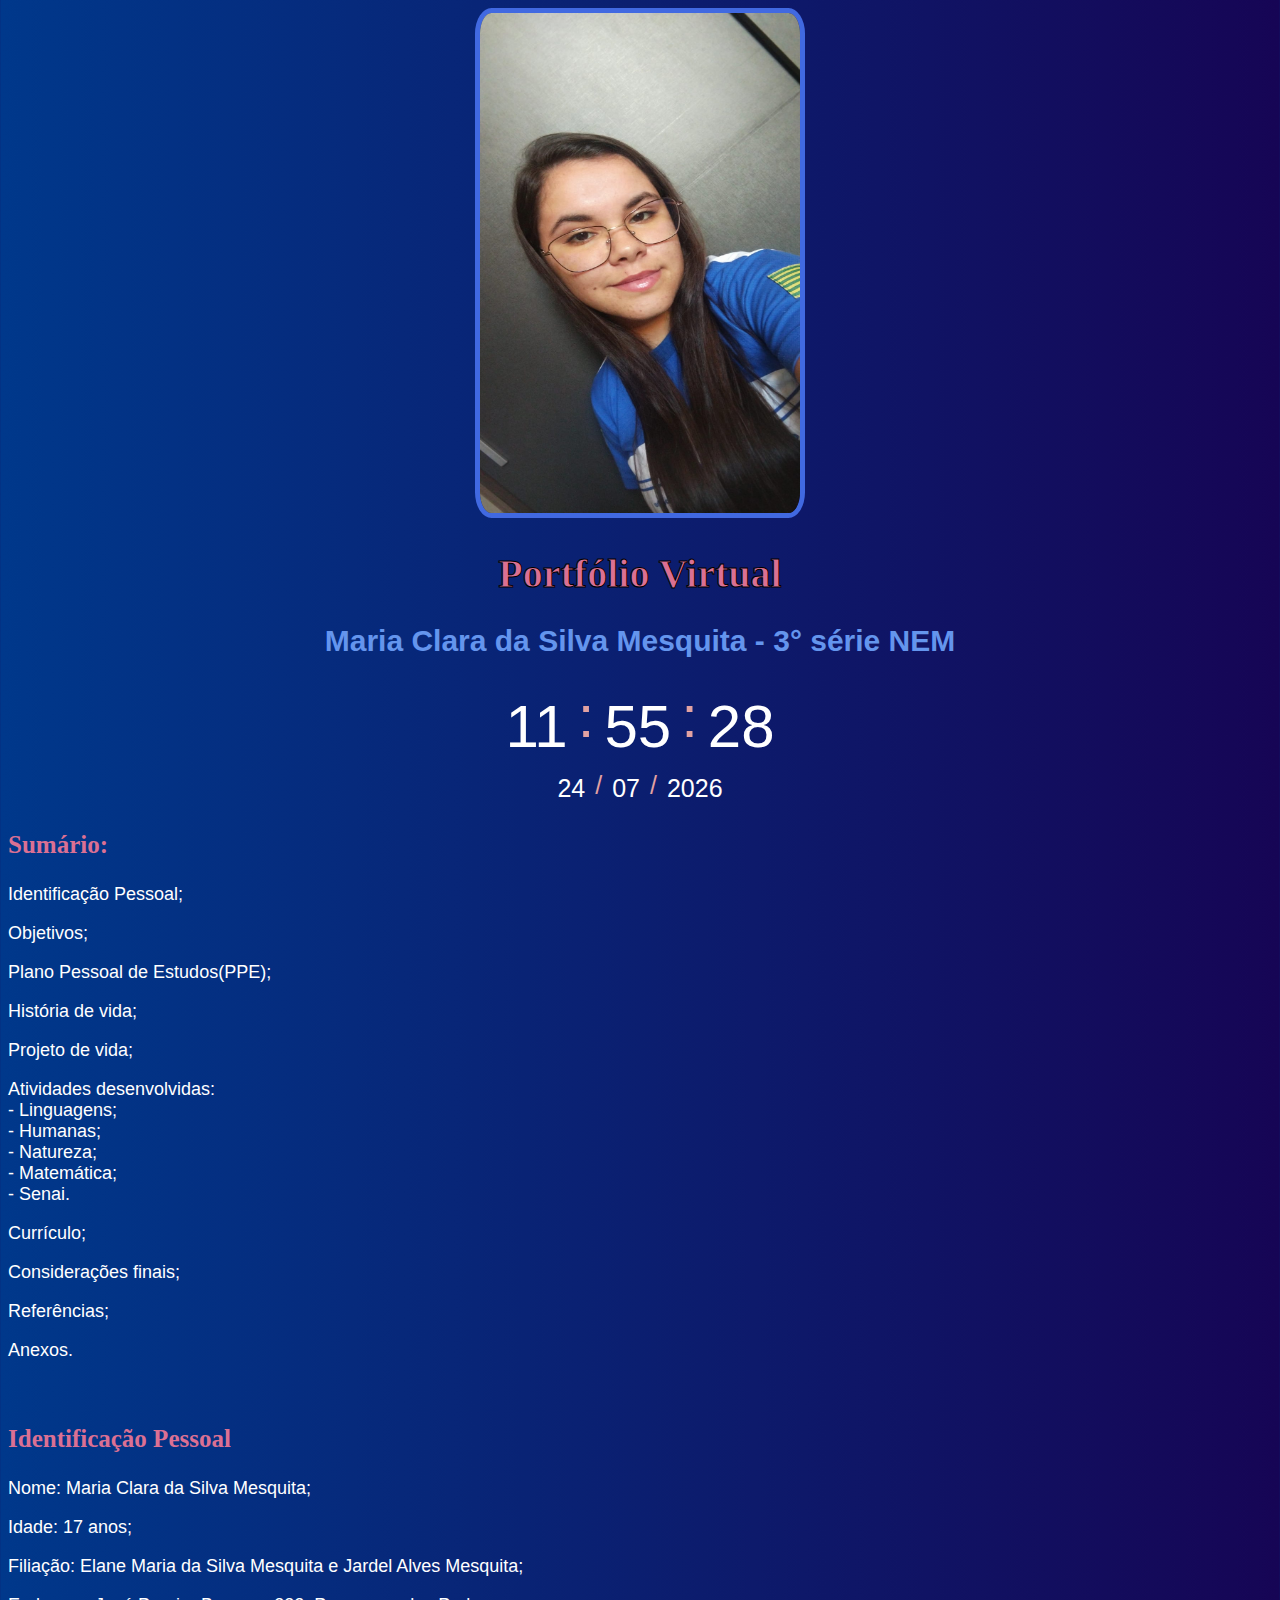
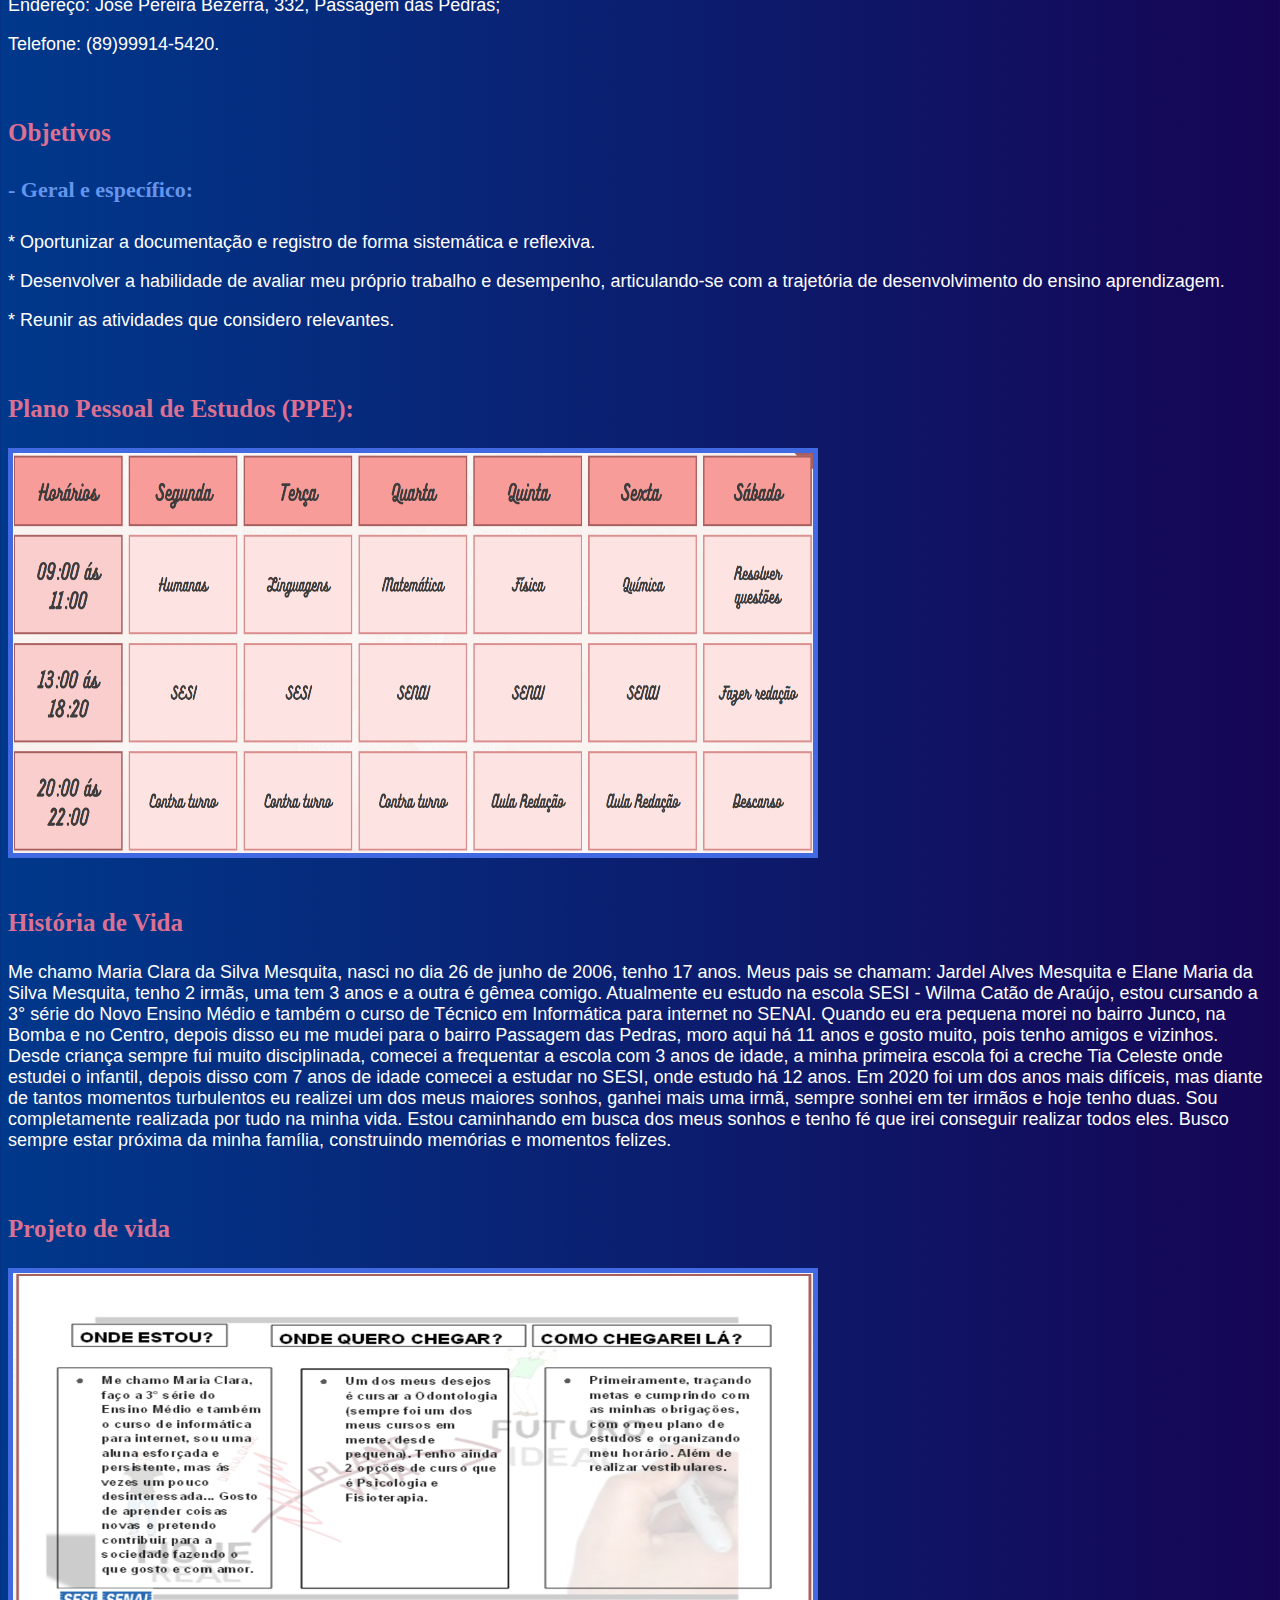
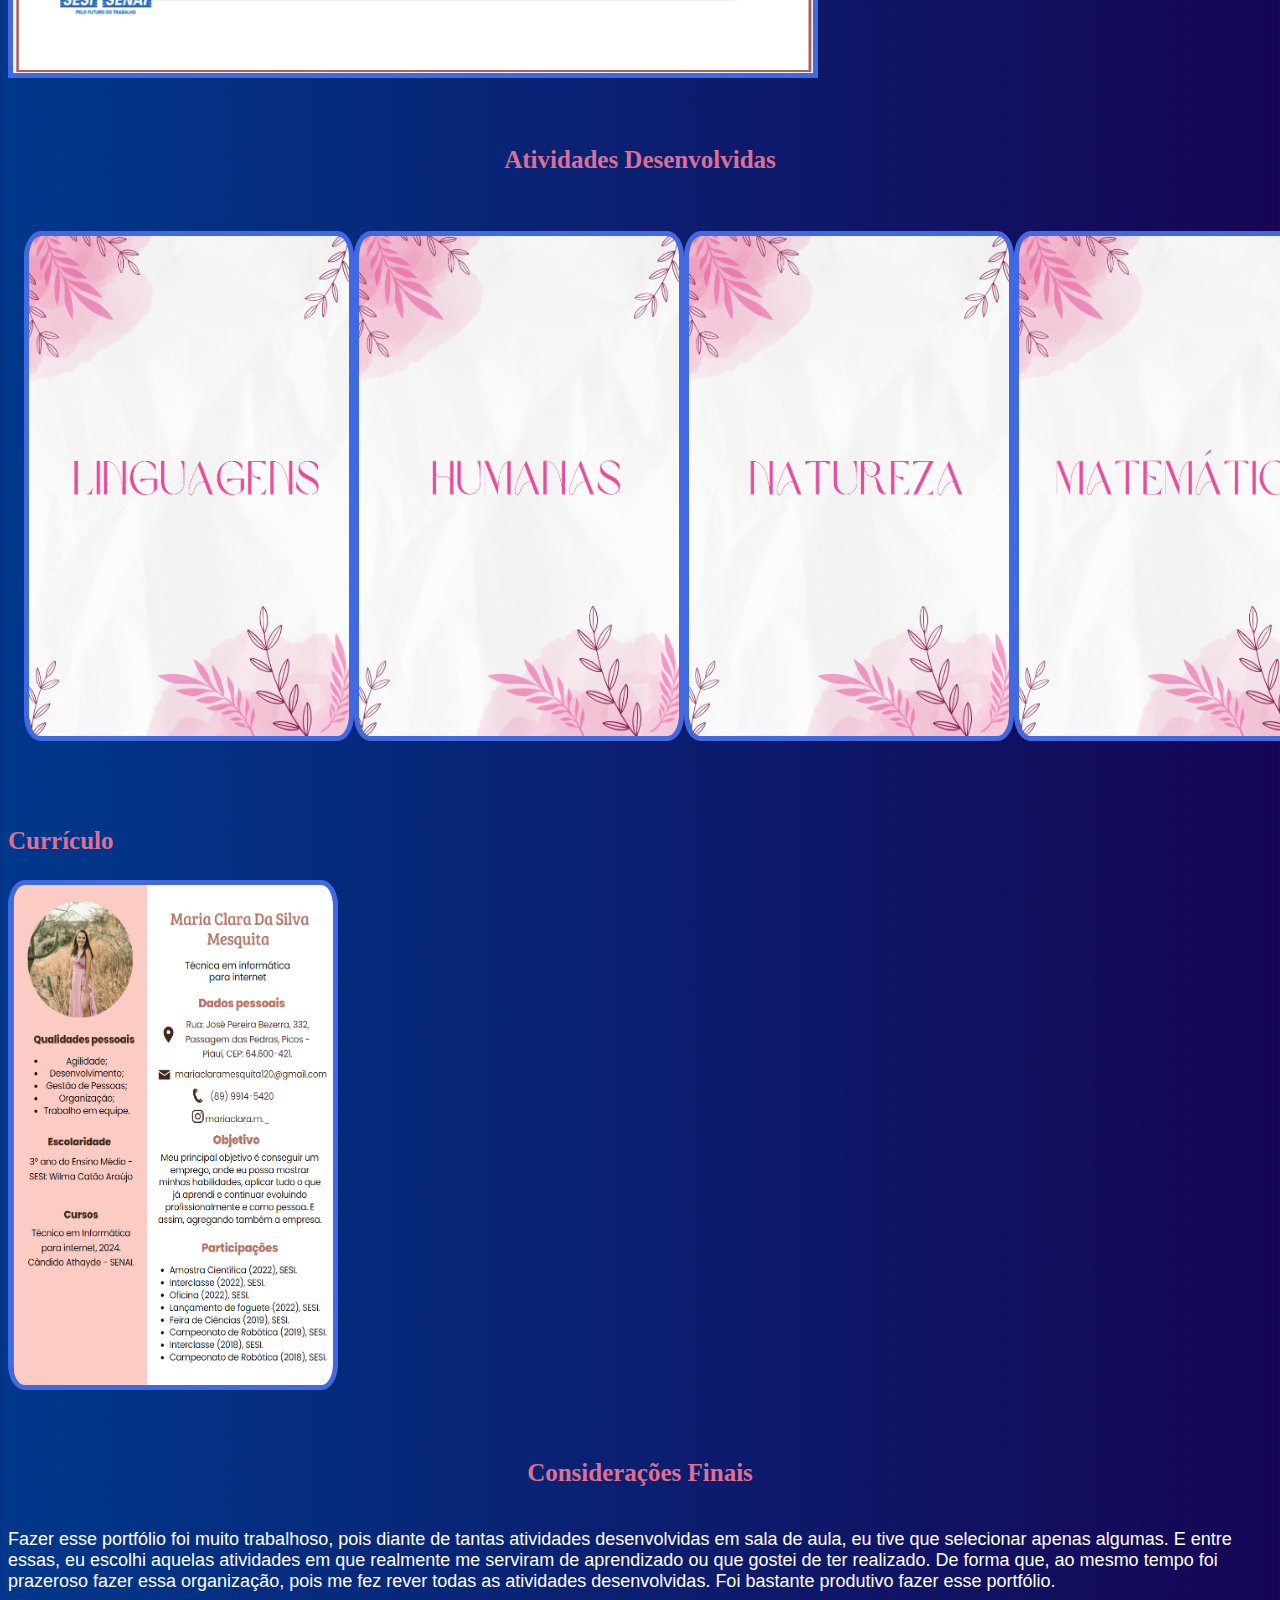
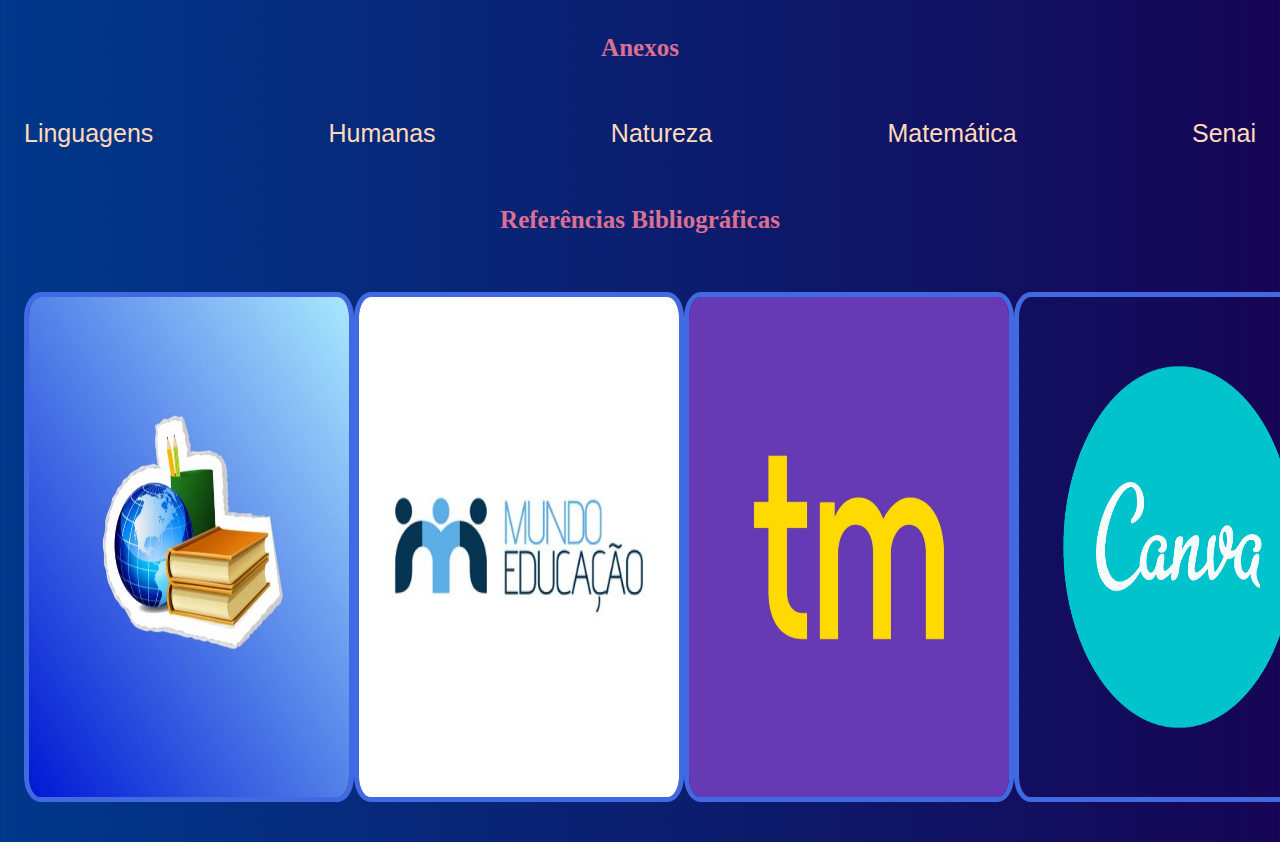
<file: Portfólio/index.html>
<!DOCTYPE html>
<html lang="en">
<head>
    <meta charset="UTF-8">
    <meta name="viewport" content="width=device-width, initial-scale=1.0">
    <title> Portfólio - Maria Clara Mesquita</title>
    <link rel="stylesheet" href="index.css">
</head>
<body>

    <div class="center">
        <img src="./img/WhatsApp Image 2024-04-03 at 16.43.48.jpeg"></img>
    </div>

    <h1>Portfólio Virtual</h1>
    <h2>Maria Clara da Silva Mesquita - 3° série NEM </h2>

    <div class="clock">
        <span id="hours">00</span>
        <span id="minutes">00</span>
        <span id="seconds">00</span>
    </div>
    <div class="date">
        <span id="days">00</span>
        <span id="months">00</span>
        <span id="years">0000</span>
    </div>
    
<script src="./script.js"></script>


    <h3>Sumário:</h3>
    <p>Identificação Pessoal;</p>
    <p>Objetivos;</p>
    <p>Plano Pessoal de Estudos(PPE);</p>
    <p>História de vida;</p>
    <p>Projeto de vida;</p>
    <p>Atividades desenvolvidas:
        <br>
        - Linguagens;
        <br>
        - Humanas;
        <br>
        - Natureza;
        <br>
        - Matemática;
        <br>
        - Senai.
    <p>Currículo;</p>
    <p>Considerações finais;</p>
    <p>Referências;</p>
    <p>Anexos.</p>

    <br>
    <h3>Identificação Pessoal</h3>
    <p>Nome: Maria Clara da Silva Mesquita;</p>
    <p>Idade: 17 anos;</p>
    <p>Filiação: Elane Maria da Silva Mesquita e Jardel Alves Mesquita;</p>
    <p>Endereço: José Pereira Bezerra, 332, Passagem das Pedras;</p>
    <p>Telefone: (89)99914-5420.</p>

    <br>
    <h3>Objetivos</h3>
    <h4>- Geral e específico:</h4>
    <p>* Oportunizar a documentação e registro de forma sistemática e reflexiva.</p>
    <p>* Desenvolver a habilidade de avaliar meu próprio trabalho e desempenho, articulando-se com a trajetória de desenvolvimento do ensino aprendizagem.</p>
    <p>* Reunir as atividades que considero relevantes. ​</p>
    
    <br>
    <h3>Plano Pessoal de Estudos (PPE):</h3>
    <footer>
         <img src="img/Captura de tela 2024-04-03 141730.png"></img>
    </footer>
        
    <br>
    <h3>História de Vida</h3>
    <p>Me chamo Maria Clara da Silva Mesquita, nasci no dia 26 de junho de 2006, tenho 17 anos. Meus pais se chamam: Jardel Alves Mesquita e Elane Maria da Silva Mesquita, tenho 2 irmãs, uma tem 3 anos e a outra é gêmea comigo. Atualmente eu estudo na escola SESI - Wilma Catão de Araújo, estou cursando a 3° série do Novo Ensino Médio e também o curso de Técnico em Informática para internet no SENAI. Quando eu era pequena morei no bairro Junco, na Bomba e no Centro, depois disso eu me mudei para o bairro Passagem das Pedras, moro aqui há 11 anos e gosto muito, pois tenho amigos  e vizinhos. Desde criança sempre fui muito disciplinada, comecei a frequentar a escola com 3 anos de idade, a minha primeira escola foi a creche Tia Celeste onde estudei o infantil, depois disso com 7 anos de idade comecei a estudar no SESI, onde estudo há 12 anos. Em 2020 foi um dos anos mais difíceis, mas diante de tantos momentos turbulentos eu realizei um dos meus maiores sonhos, ganhei mais uma irmã, sempre sonhei em ter irmãos e hoje tenho duas. Sou completamente realizada por tudo na minha vida. Estou caminhando em busca dos meus sonhos e tenho fé que irei conseguir realizar todos eles. Busco sempre estar próxima da minha família, construindo memórias e momentos felizes. </p>
        
    <br>
    <h3>Projeto de vida</h3>
    <footer>
        <img src="img/Captura de tela 2024-04-03 144454.png"></img>
    </footer>

    <br>
    <h5>Atividades Desenvolvidas</h5>
    <nav>
        <ul>
            <li>
                <div>
                <a href="linguagens.html">
                    <img src="./img/Captura de tela 2024-05-24 152030.png"></img>
                </a>
                </div>
            </li>
            <li>
                <div>
                <a href="humanas.html">
                    <img src="./img/Captura de tela 2024-05-24 152327.png"></img>
                </a>
                </div>
            </li>   
            <li>
                <div>
                <a href="natureza.html">
                    <img src="./img/Captura de tela 2024-05-24 152448.png"></img>
                </a>
                </div>
            </li>
            <li>
                <div>
                <a href="matematica.html">
                    <img src="./img/Captura de tela 2024-05-24 152607.png"></img>
                </a>
                </div>
            </li>
            <li>
                <div>
                <a href="senai.html">
                    <img src="./img/Captura de tela 2024-05-24 152702.png"></img>
                </a>
                </div>
            </li>
        </ul>
    </nav>

    <br>
    <h3>Currículo</h3>
    <div>
        <a href="https://www.canva.com/design/DAFMb1C-whI/LPkwEq9ljKBi2bNkzA-W4g/view?utm_content=DAFMb1C-whI&utm_campaign=designshare&utm_medium=link&utm_source=editor" target="_blank" rel="noopner noreferrer">
        <img src="./img/Captura de tela 2024-04-25 174159.png" alt="">
        </a>
    </div>
    <br>

    <h5>Considerações Finais</h5>
    <p>Fazer esse portfólio foi muito trabalhoso, pois diante de tantas atividades desenvolvidas em sala de aula, eu tive que selecionar apenas algumas. E entre essas, eu escolhi aquelas atividades em que realmente me serviram de aprendizado ou que gostei de ter realizado. De forma que, ao mesmo tempo foi prazeroso fazer essa organização, pois me fez rever todas as atividades desenvolvidas. Foi bastante produtivo fazer esse portfólio.</p>
  
    <h5>Anexos</h5>
    <nav>
        <ul>
            <li>
                <a href="linguagens1.html">Linguagens</a>
            </li>
            <li>
                <a href="humanas1.html">Humanas</a>
            </li>   
            <li>
                <a href="natureza1.html">Natureza</a>
            </li>
            <li>
                <a href="matematica1.html">Matemática</a>
            </li>
            <li>
                <a href="senai1.html">Senai</a>
            </li>
        </ul>
    </nav>

    <h5>Referências Bibliográficas</h5>
    <body>
        <header>
            <body>
                <div class="center-img"></div>
                <ul>
                    <li>
                         <a href="https://brasilescola.uol.com.br/">
                            <img src="./img/2.jpg"></img>
                        </a>
                    </li>
                    <li>
                        <a href="https://mundoeducacao.uol.com.br/">
                            <img src="./img/1.jpg"></img>
                        </a>
                    </li>
                    <li>
                        <a href="https://www.todamateria.com.br/">
                            <img src="./img/4.jpg"></img>
                        </a>
                    </li>
                    <li>
                        <a href="https://www.canva.com/pt_br/">
                            <img src="./img/5.png"></img>
                        </a>
                    </li>
                    <li>
                        <a href="https://slidesgo.com/pt/">
                            <img src="./img/66.jpg"></img>
                        </a>
                    </li>
                </ul>
            </body>
        </header>
    </body>

    
</body>
</html>
</file>
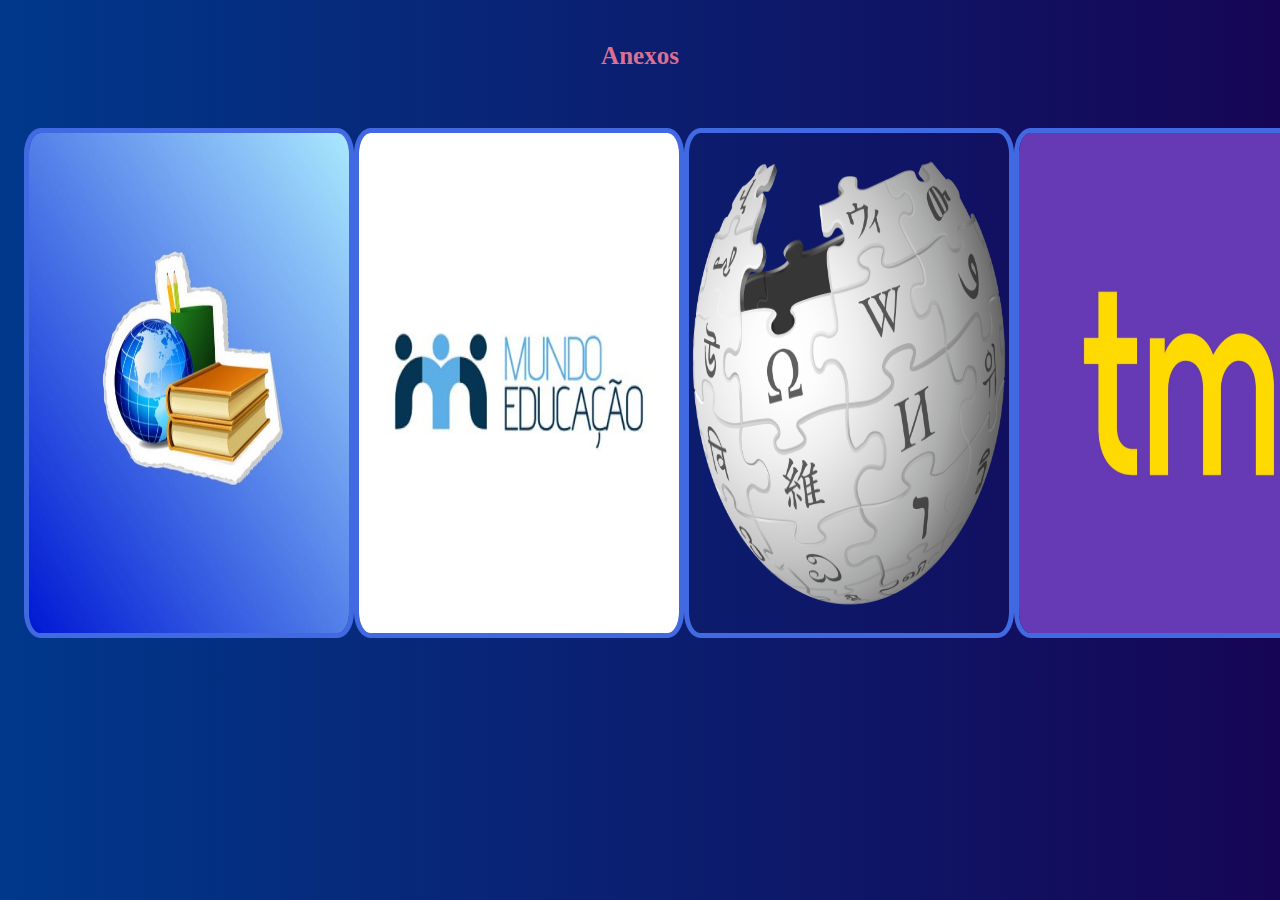
<file: Portfólio/anexos.html>
<!DOCTYPE html>
<html lang="en">
<head>
    <meta charset="UTF-8">
    <meta name="viewport" content="width=device-width, initial-scale=1.0">
    <title>Maria Clara da Silva Mesquita</title>
    <link rel="stylesheet" href="index.css">
</head>
<body>
    <h5>Anexos</h5>
    <body>
        <header>
            <body>
                <div class="center-img"></div>
                <ul>
                    <li>
                         <a href="https://brasilescola.uol.com.br/">
                            <img src="./img/2.jpg"></img>
                        </a>
                    </li>
                    <li>
                        <a href="https://mundoeducacao.uol.com.br/">
                            <img src="./img/1.jpg"></img>
                        </a>
                    </li>
                    <li>
                        <a href="https://pt.wikipedia.org/wiki/Wikip%C3%A9dia:P%C3%A1gina_principal">
                            <img src="./img/3.png"></img>
                        </a>
                    </li>
                    <li>
                        <a href="https://www.todamateria.com.br/">
                            <img src="./img/4.jpg"></img>
                        </a>
                    </li>
                    <li>
                        <a href="https://www.canva.com/pt_br/">
                            <img src="./img/5.png"></img>
                        </a>
                    </li>
                    <li>
                        <a href="https://slidesgo.com/pt/">
                            <img src="./img/66.jpg"></img>
                        </a>
                    </li>
                </ul>
            </body>
        </header>
    </body>
</body>
</html>
</file>
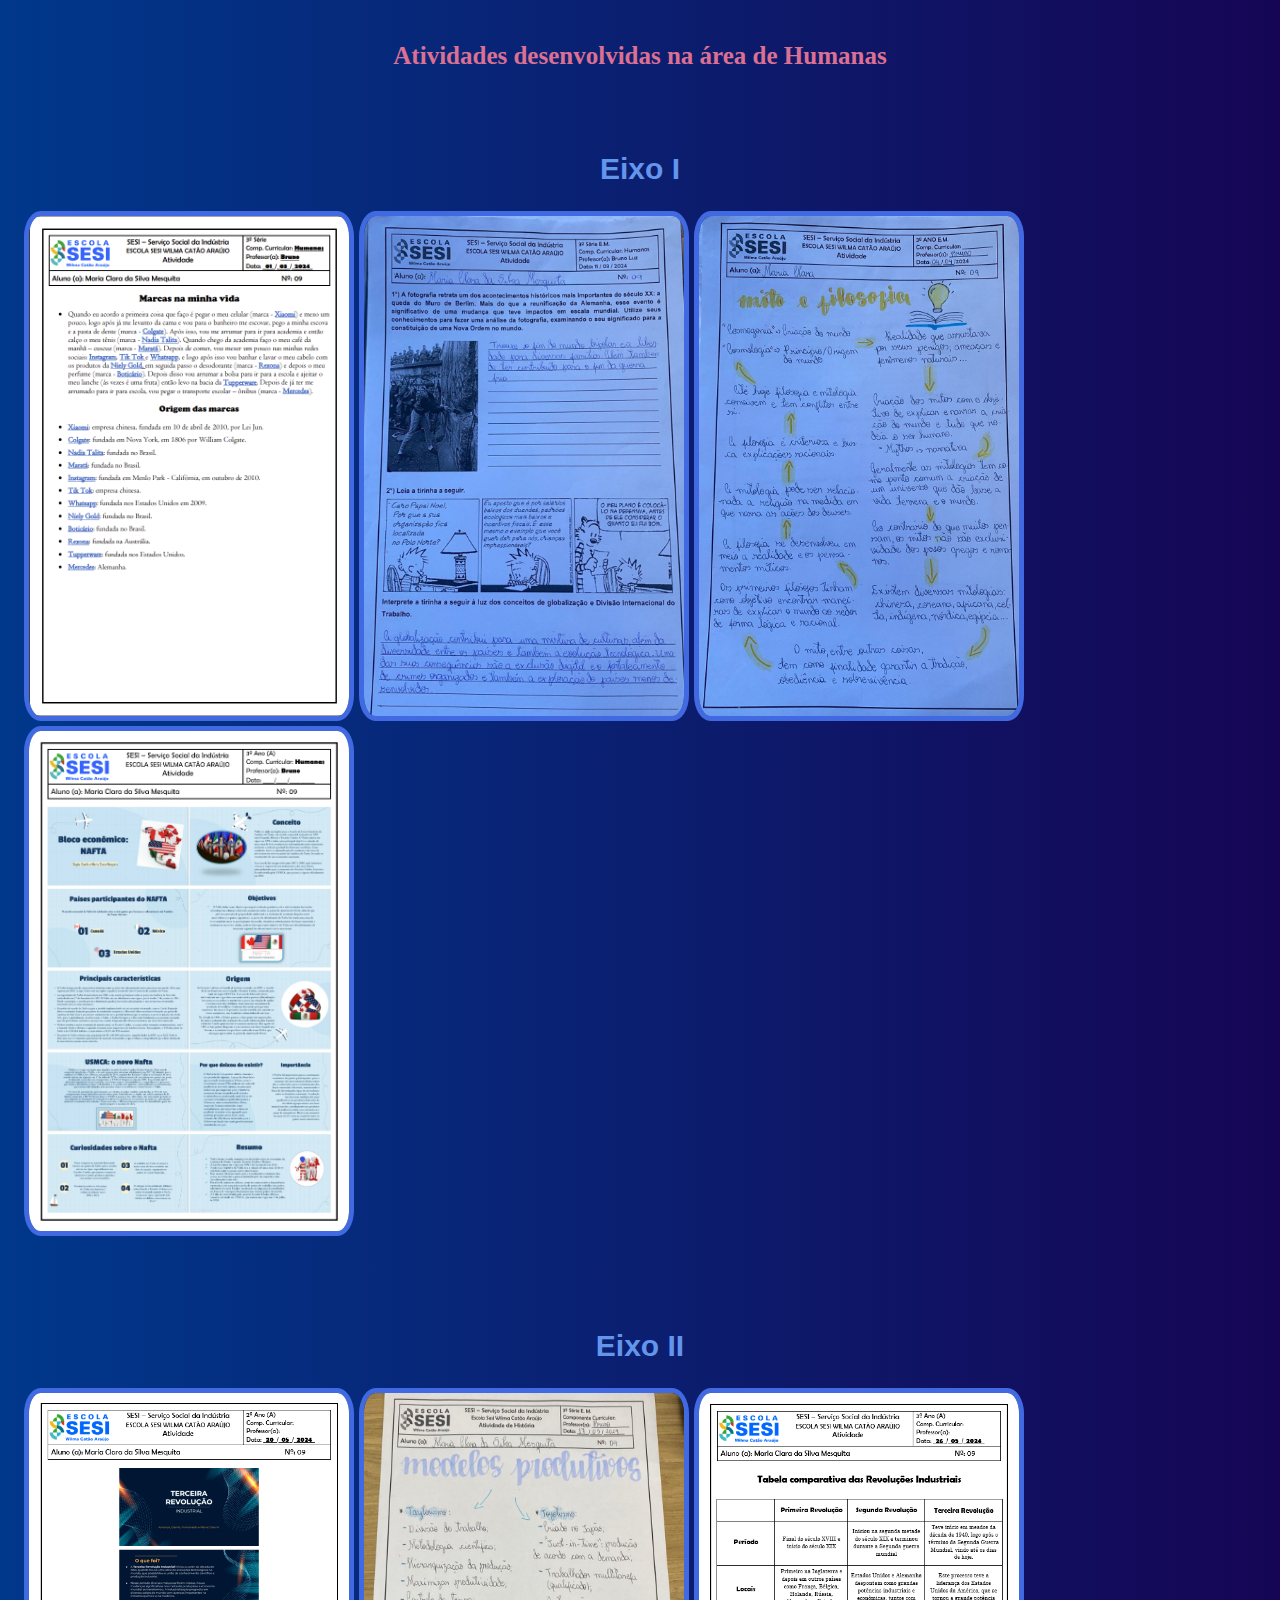
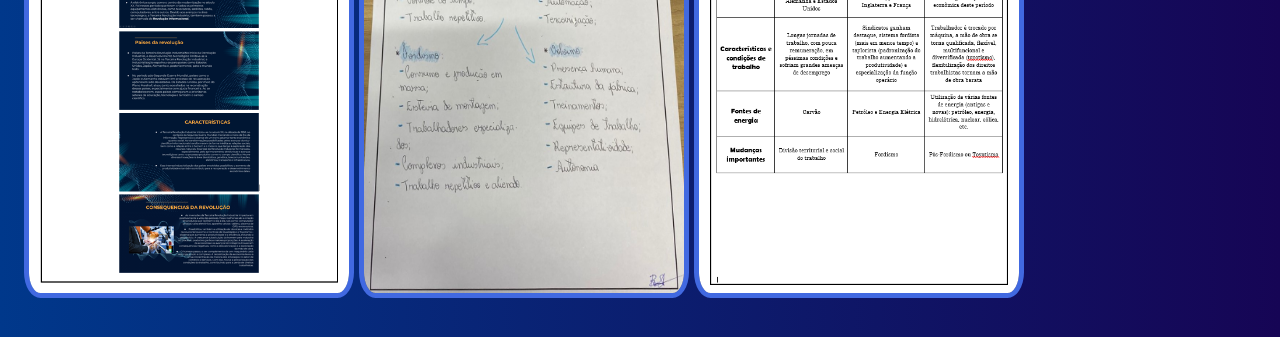
<file: Portfólio/humanas.html>
<!DOCTYPE html>
<html lang="en">
<head>
    <meta charset="UTF-8">
    <meta name="viewport" content="width=device-width, initial-scale=1.0">
    <title>Humanas</title>
    <link rel="stylesheet" href="index.css">
</head>
<body>
    <p>
        <h5>Atividades desenvolvidas na área de Humanas</h5>
    </p>
    <header>
        <style>
            ul{
                list-style: none;
                display: flex;
                justify-content: space-evenly;
            }
        </style>
        <body>
            <ul>
                <li>
                    <h2>Eixo I</h2>
                    <div>
                        <img src="./img/Captura de tela 2024-04-04 135720.png"></img>
                        <img src="./img/1 humanas.jpg"></img>
                        <img src="./img/2 humanas.jpg"></img>
                        <img src="./img/Captura de tela 2024-05-24 143801.png"></img>
                    </div>
                    <br>
                    <br>
                    <br>
                    <h2>Eixo II</h2>
                    <div> 
                        <img src="./img/Captura de tela 2024-05-24 164724.png"></img>
                        <img src="./img/humanas 1.jpg"></img>
                        <img src="./img/Captura de tela 2024-06-05 142509.png"></img>
                    </div>
                </li>
            </ul>
        </body>
    </header>
</body>
</html>
</file>
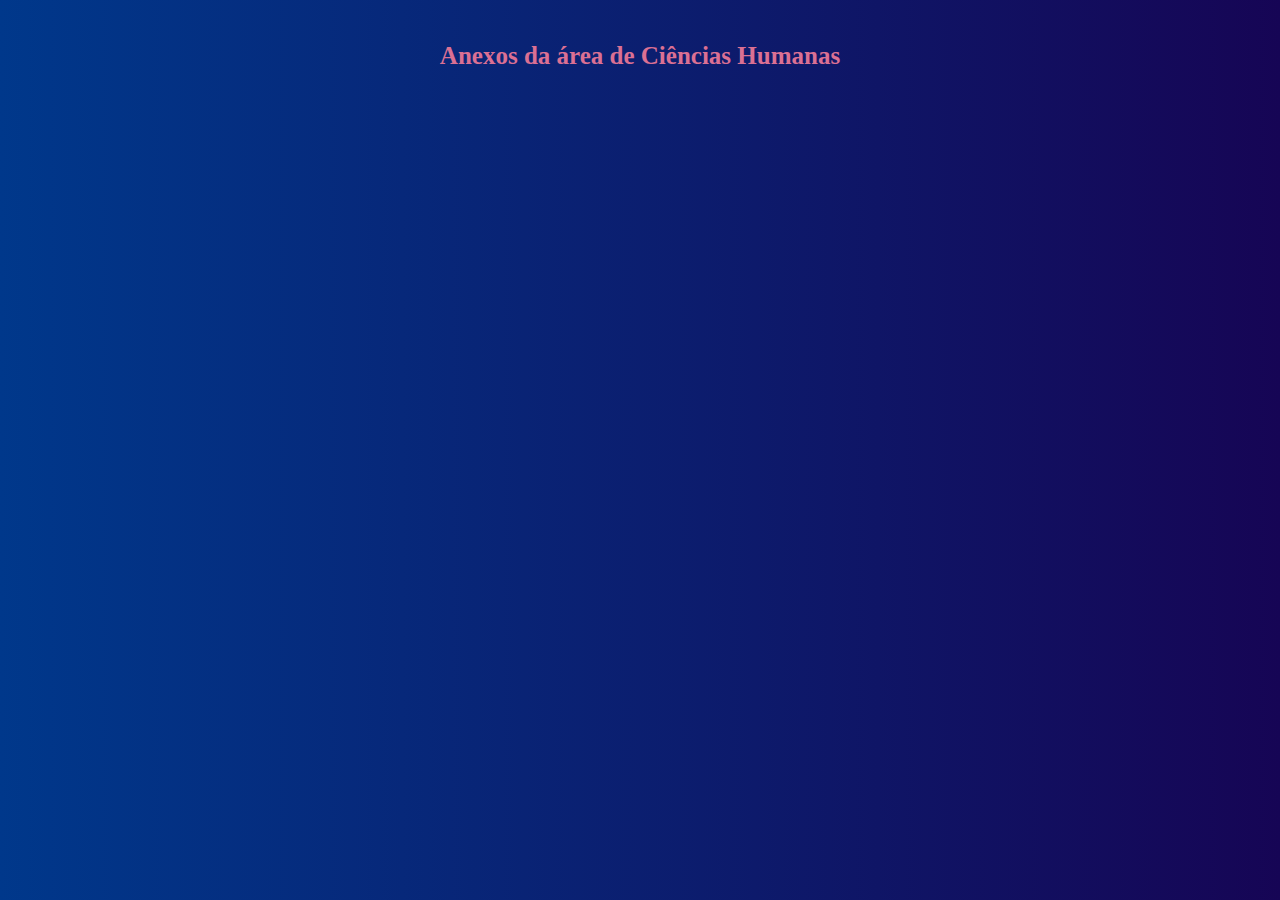
<file: Portfólio/humanas1.html>
<!DOCTYPE html>
<html lang="en">
<head>
    <meta charset="UTF-8">
    <meta name="viewport" content="width=device-width, initial-scale=1.0">
    <title>Maria Clara da Silva Mesquita</title>
    <link rel="stylesheet" href="index.css">
</head>
<body>
    <p>
        <h5>Anexos da área de Ciências Humanas</h5>
    </p>
    <header>
        <style>
            ul{
                list-style: none;
                display: flex;
                justify-content: space-evenly;
            }
        </style>
    </header>
    
</body>
</html>
</file>
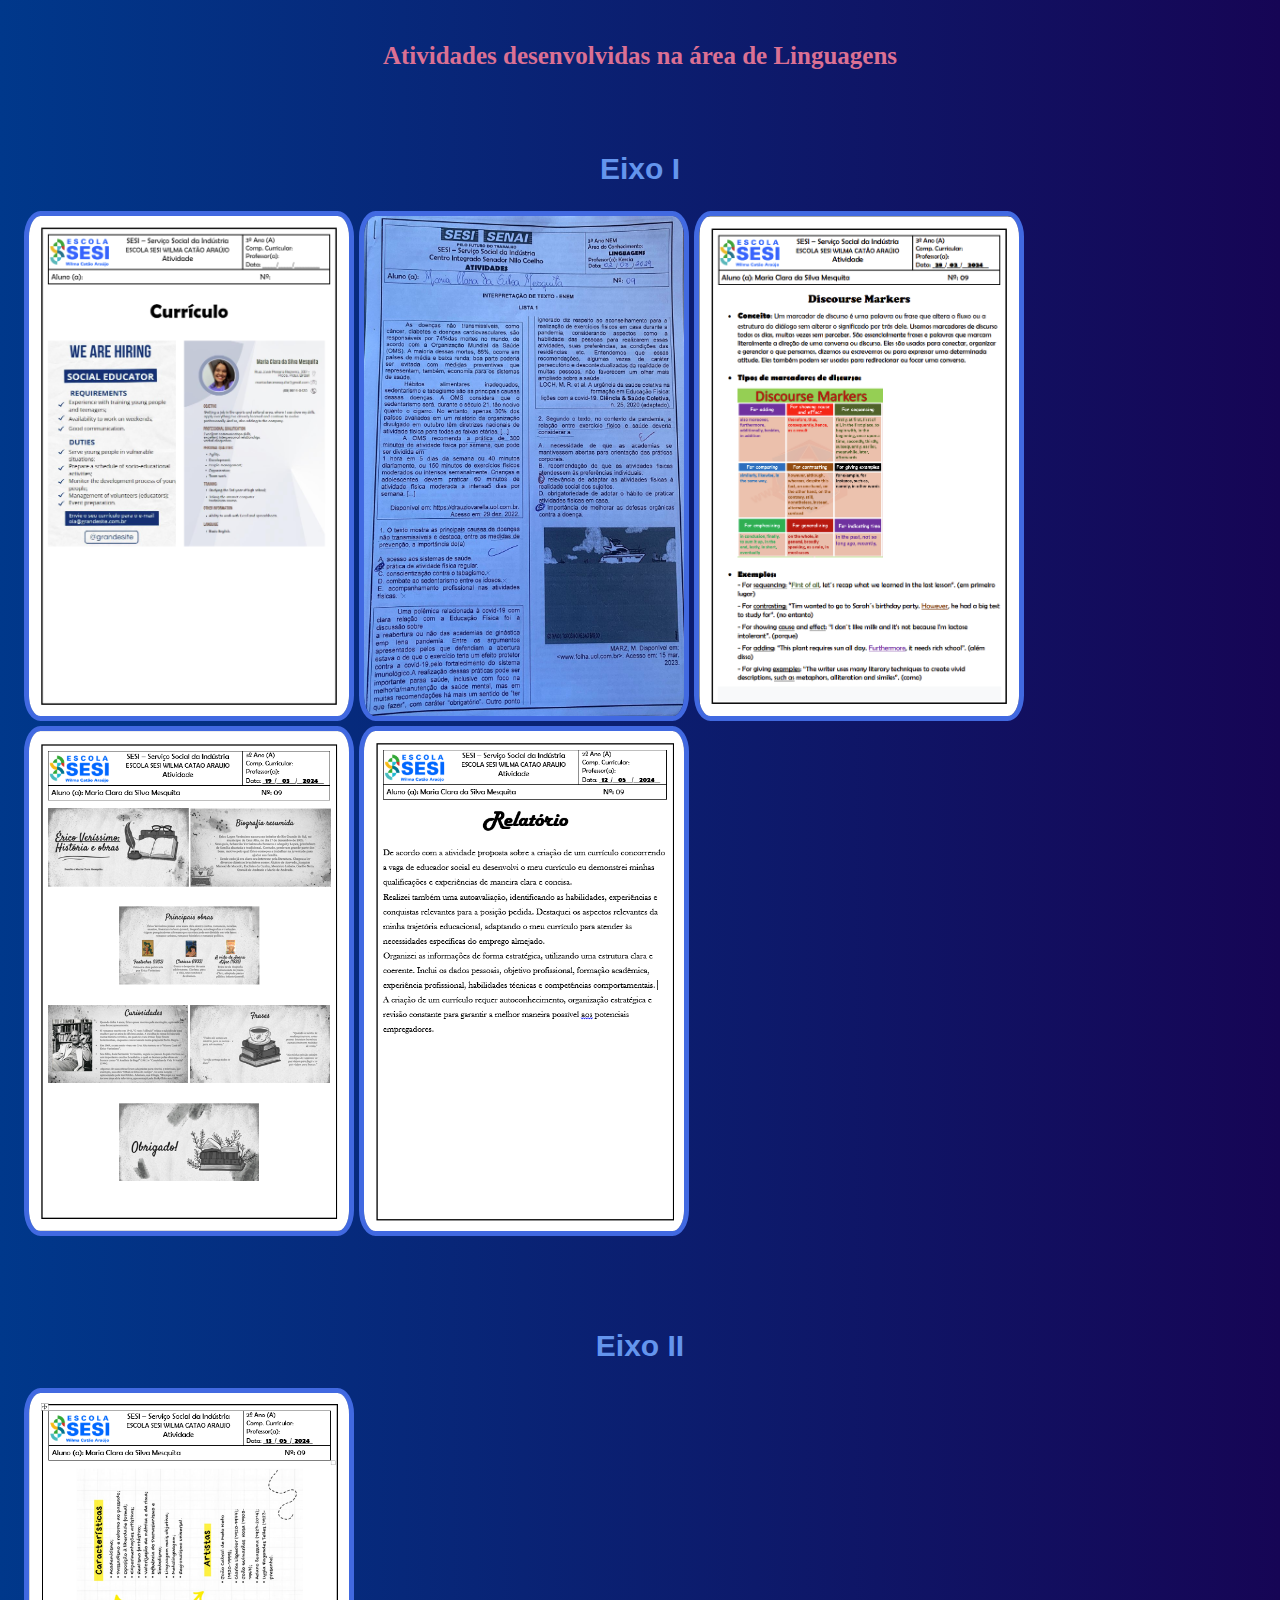
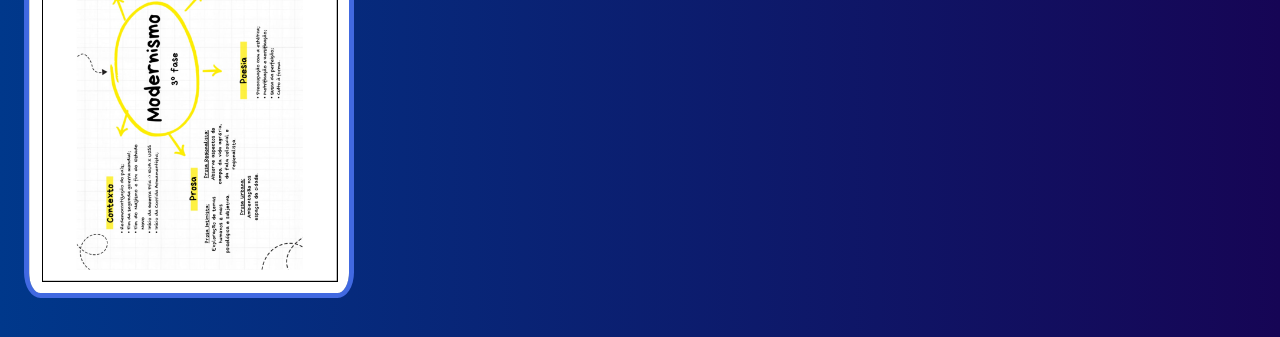
<file: Portfólio/linguagens.html>
<!DOCTYPE html>
<html lang="en">
<head>
    <meta charset="UTF-8">
    <meta name="viewport" content="width=device-width, initial-scale=1.0">
    <title>Portfólio - Maria Clara Mesquita</title>
    <link rel="stylesheet" href="index.css">
</head>
<body>
    <p>
        <h5>Atividades desenvolvidas na área de Linguagens</h5>
    </p>
    <header>
        <style>
            ul{
                list-style: none;
                display: flex;
                justify-content: space-evenly;
            }
        </style>
        <body>
            <ul>
                <li>
                    <h2>Eixo I</h2>
                    <div> 
                        <img src="./img/Captura de tela 2024-04-25 165255.png"></img>
                        <img src="./img/1 linguagens.jpg"></img>
                        <img src="./img/Captura de tela 2024-04-04 135202.png"></img>
                        <img src="./img/Captura de tela 2024-05-24 133921.png"></img>
                        <img src="./img/Captura de tela 2024-05-24 134515.png"></img>
                    </div>
                    <br>
                    <br>
                    <br>
                    <h2>Eixo II</h2>
                    <div> 
                        <img src="./img/Captura de tela 2024-05-24 164121.png"></img>
                </li>
            </ul>
        </body>
    </header>
</body>
</html>
</file>
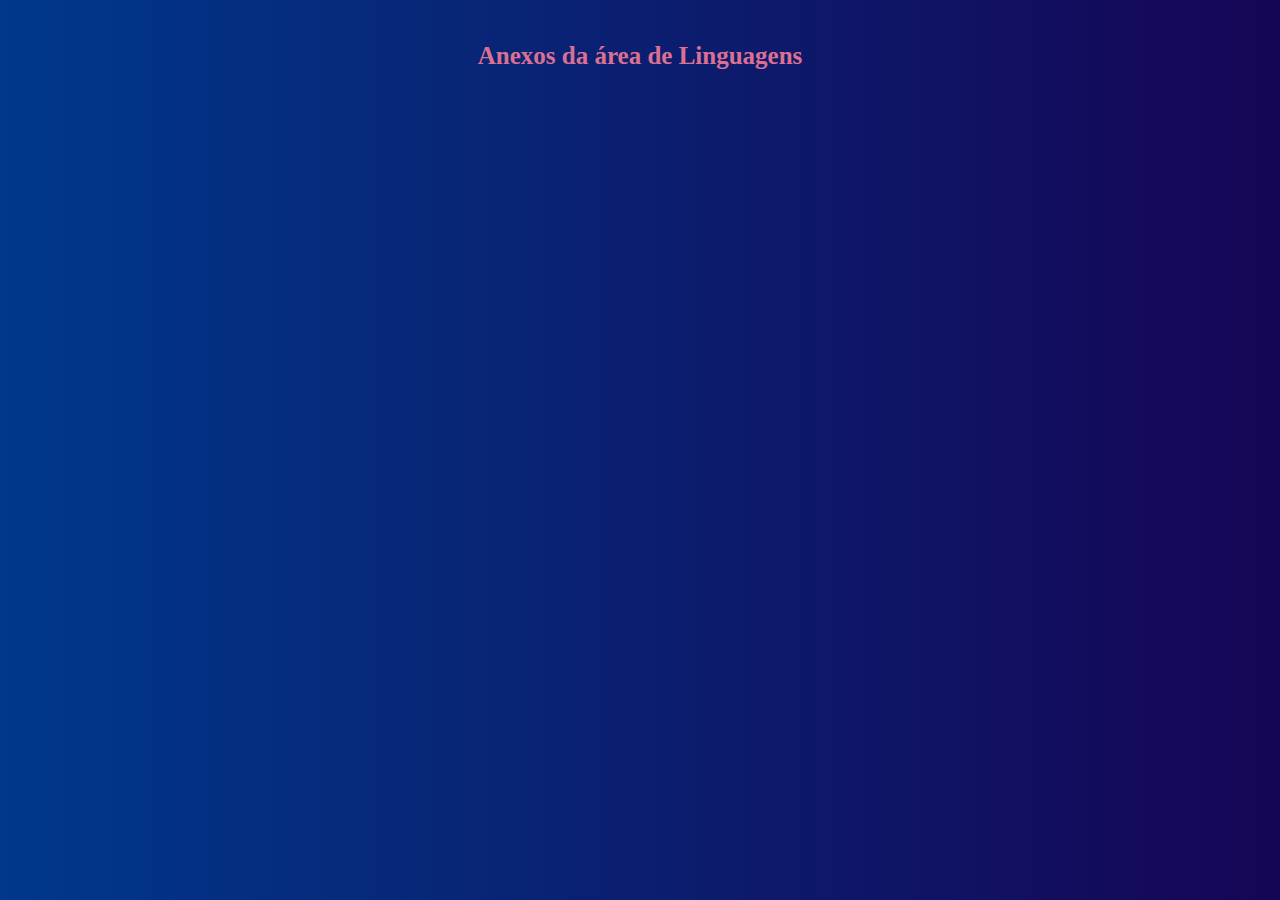
<file: Portfólio/linguagens1.html>
<!DOCTYPE html>
<html lang="en">
<head>
    <meta charset="UTF-8">
    <meta name="viewport" content="width=device-width, initial-scale=1.0">
    <title>Maria Clara Mesquita</title>
    <link rel="stylesheet" href="index.css">
</head>
<body>
    <p>
        <h5>Anexos da área de Linguagens</h5>
    </p>
    <header>
        <style>
            ul{
                list-style: none;
                display: flex;
                justify-content:space-evenly;
            }
        </style>
    </header>
</body>
</html>
</file>
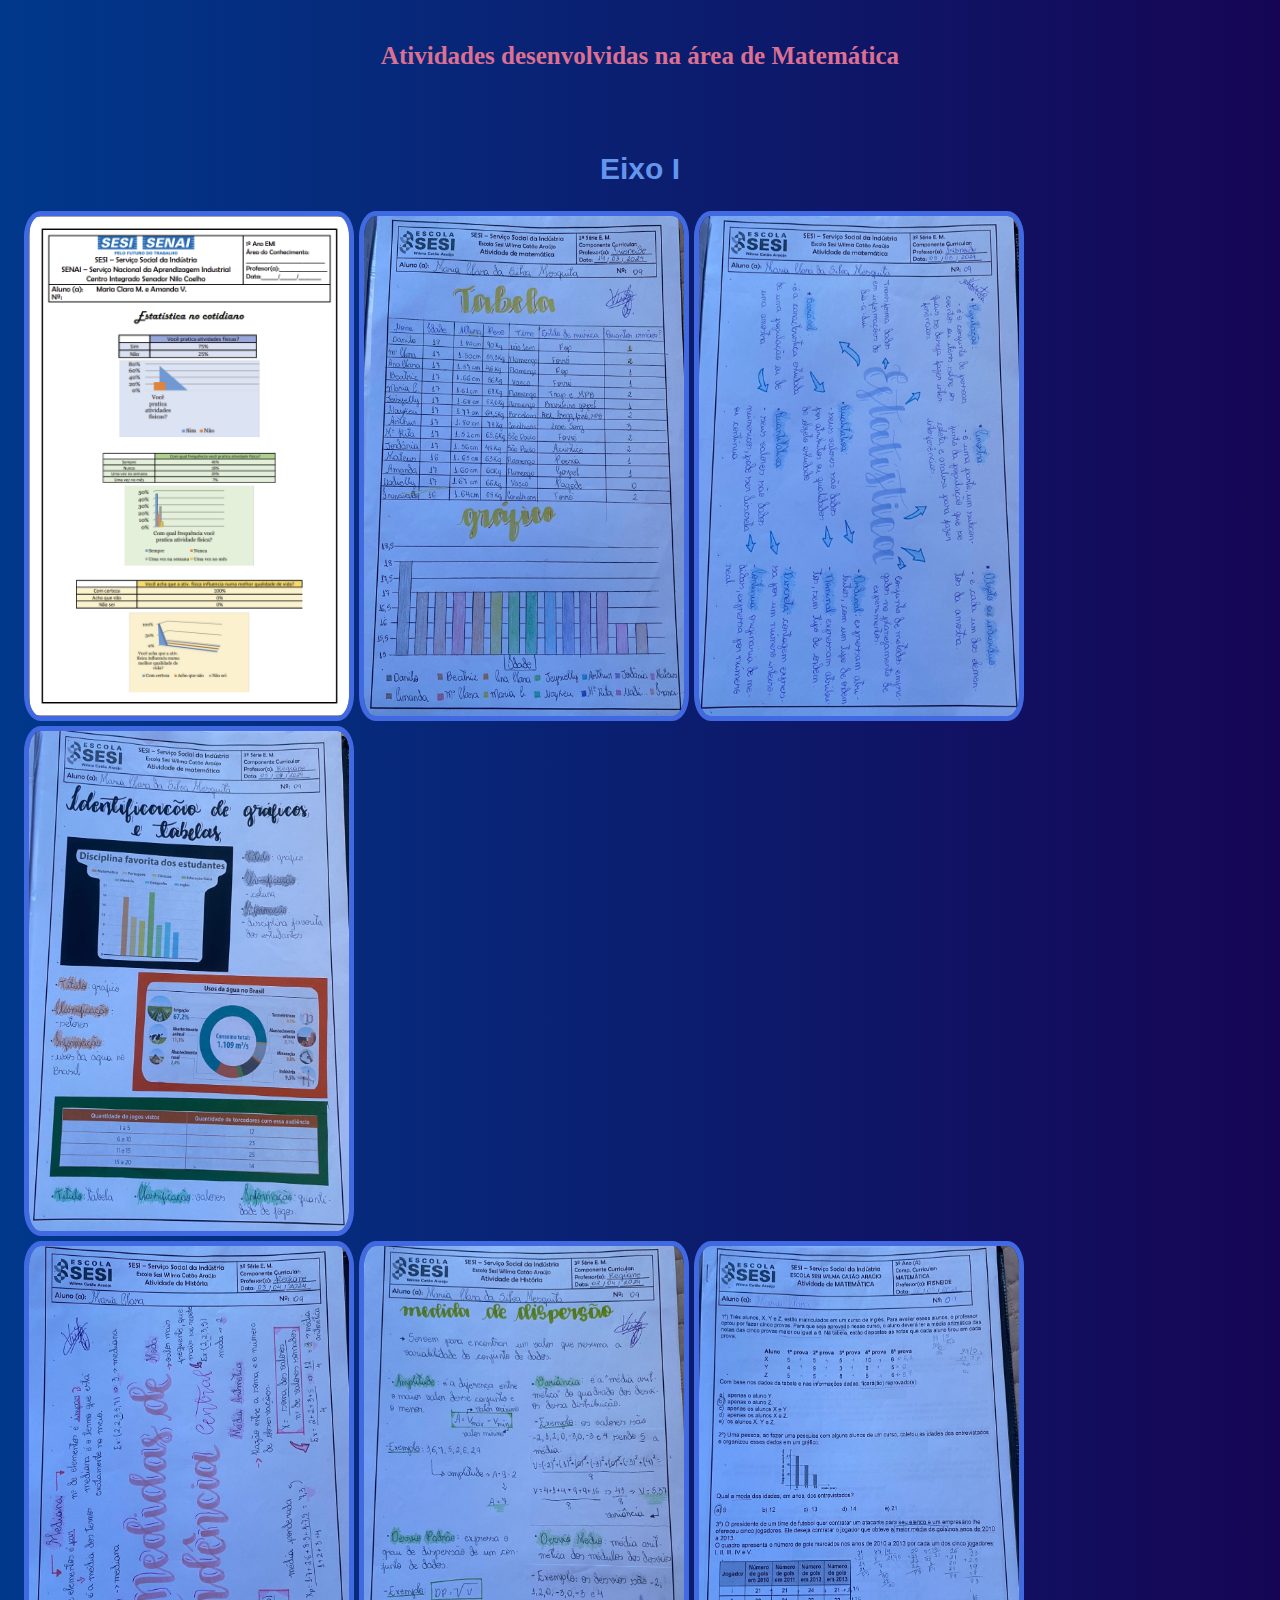
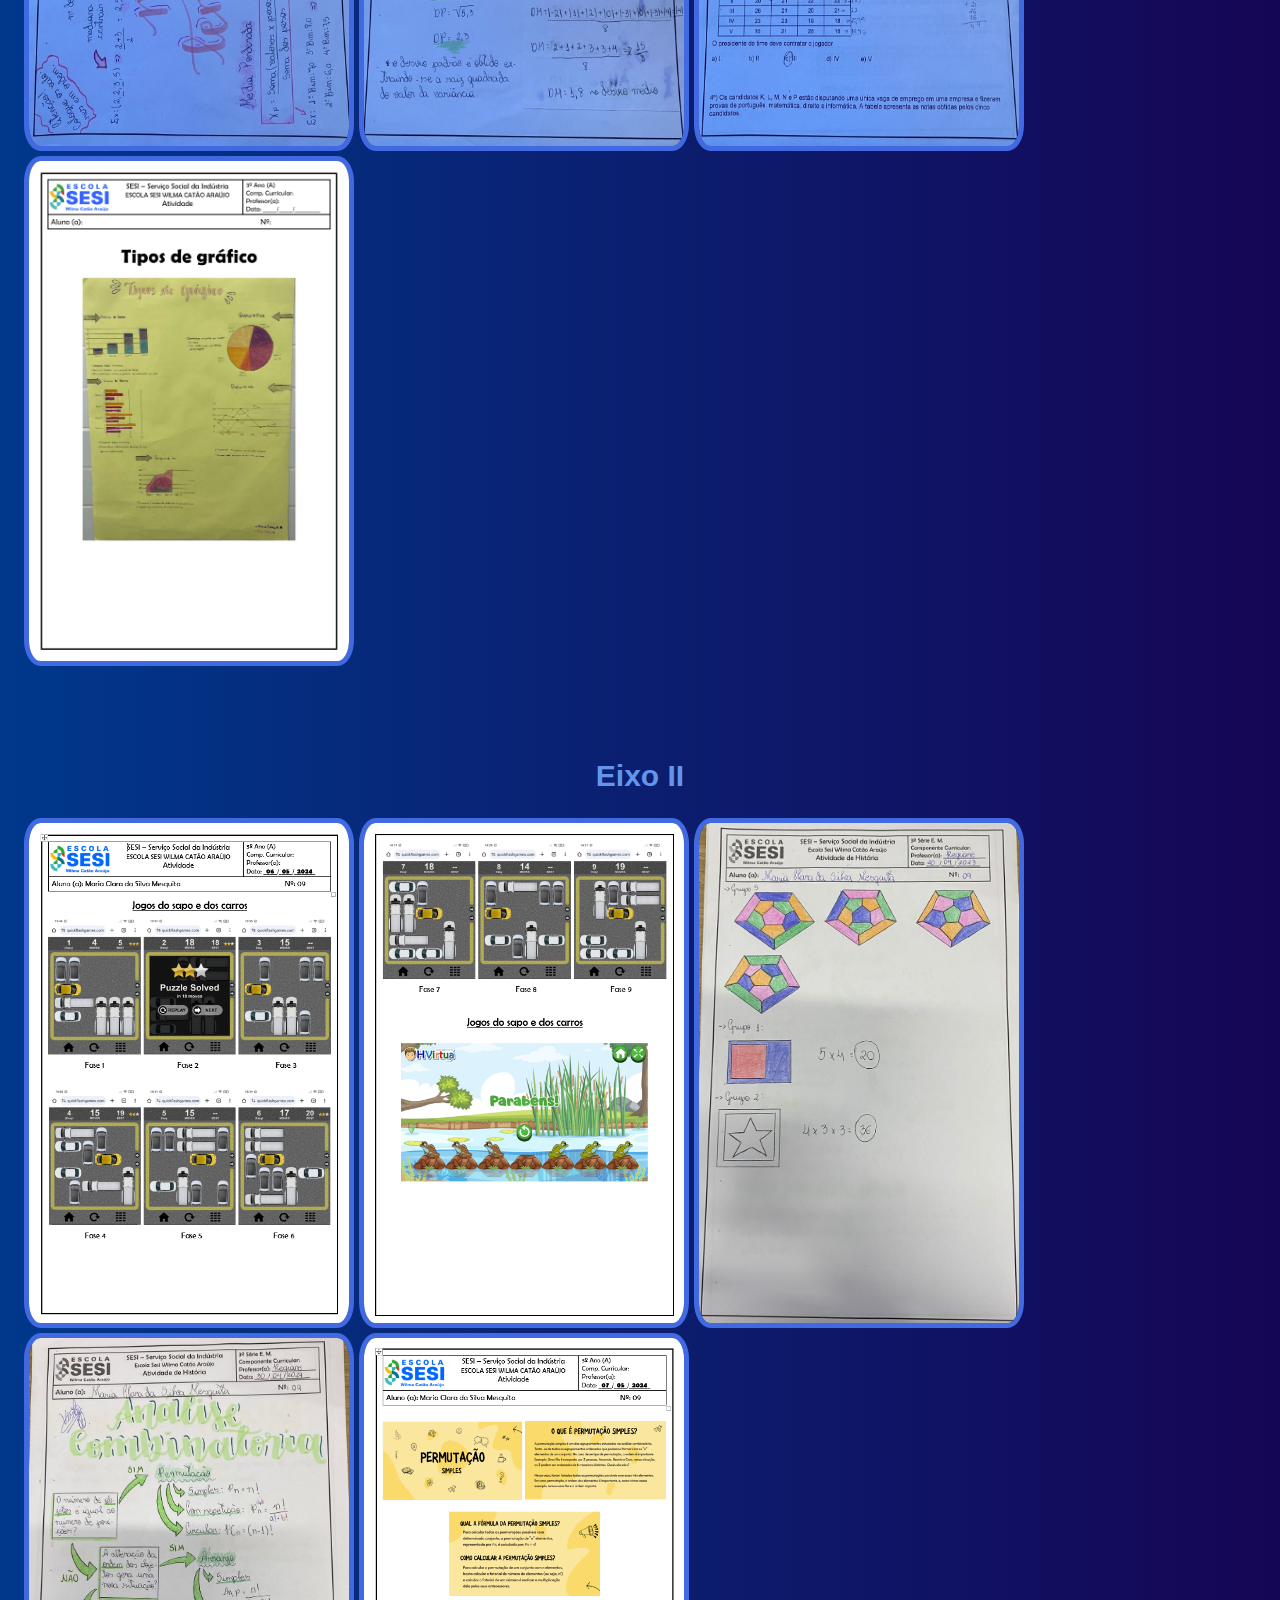
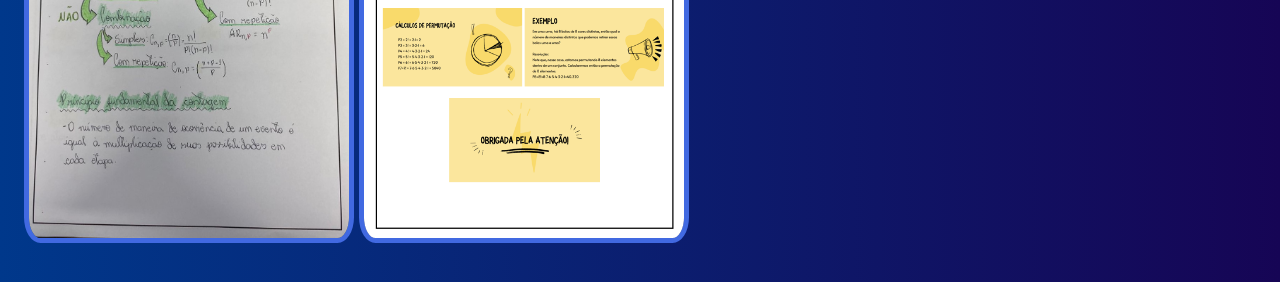
<file: Portfólio/matematica.html>
<!DOCTYPE html>
<html lang="en">
<head>
    <meta charset="UTF-8">
    <meta name="viewport" content="width=device-width, initial-scale=1.0">
    <title>Matemática</title>
    <link rel="stylesheet" href="./index.css">
</head>
<body>
    <p>
        <h5>Atividades desenvolvidas na área de Matemática</h5>
       
    </p>
    <header>
        <style>
            ul{
                list-style: none;
                display: flex;
                justify-content: space-evenly;
            }
        </style>
        <body>
            <ul>
                <li>
                    <h2>Eixo I</h2>
                    <div> 
                        <img src="./img/Captura de tela 2024-04-04 142330.png"></img>
                        <img src="./img/1 matematica.jpg"></img>
                        <img src="./img/2 matematica.jpg"></img>
                        <img src="./img/3 matematica.jpg"></img>
                    </div>
                    <div>
                        <img src="./img/4 matematica.jpg"></img>
                        <img src="./img/5 matematica.jpg"></img>
                        <img src="./img/6 matematica.jpg"></img>
                        <img src="./img/Captura de tela 2024-05-24 143649.png"></img>
                    </div>
                    <br>
                    <br>
                    <br>
                    <h2>Eixo II</h2>
                    <div> 
                        <img src="./img/Captura de tela 2024-05-24 170136.png"></img>
                        <img src="./img/Captura de tela 2024-05-24 170235.png"></img>
                        <img src="./img/senai 1.jpg"></img>
                        <img src="./img/matematica 1.jpg"></img>
                        <img src="./img/Captura de tela 2024-05-24 170704.png"></img>
                    </div>
                </li>
            </ul>
        </body>
    </header>
</body>
</html>
</file>
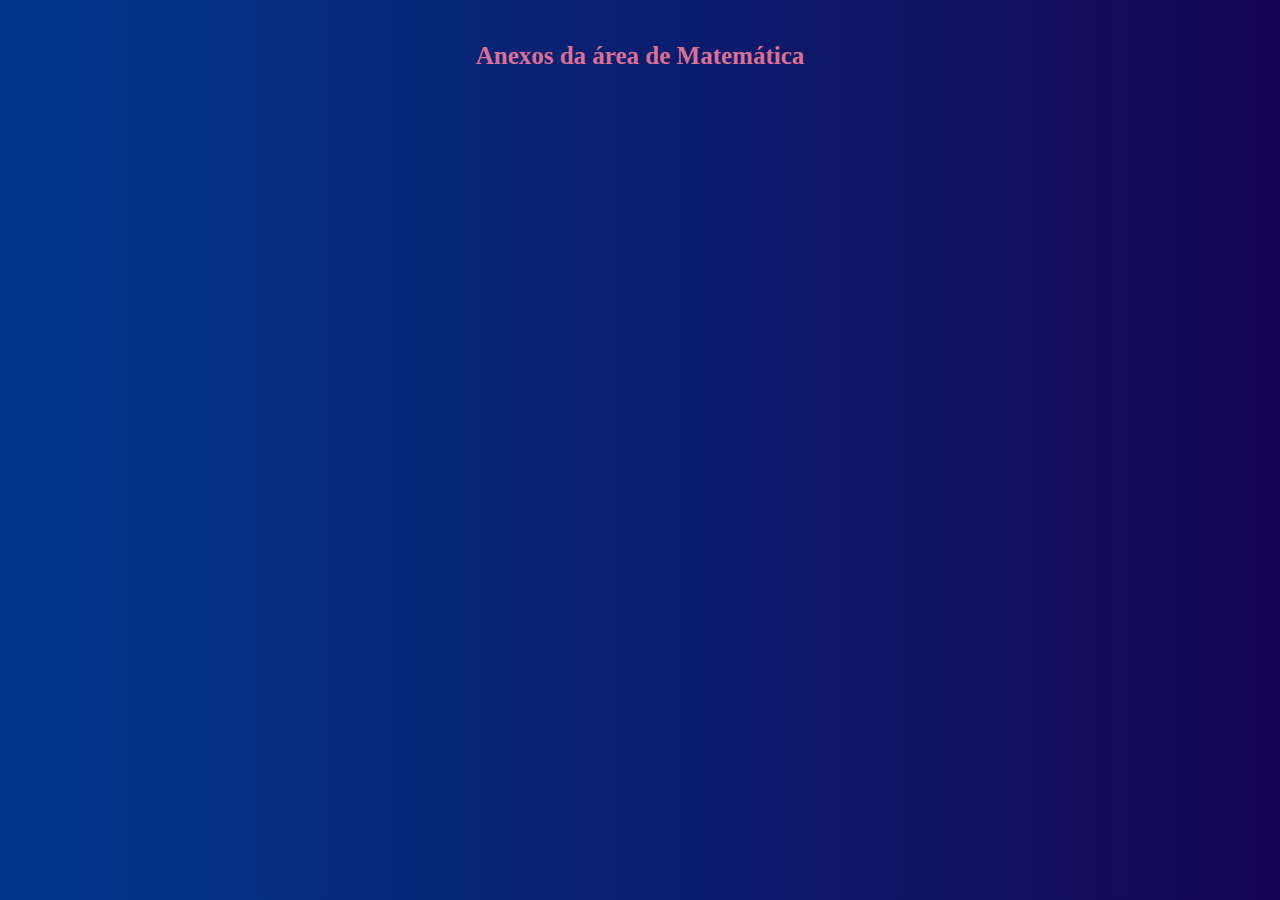
<file: Portfólio/matematica1.html>
<!DOCTYPE html>
<html lang="en">
<head>
    <meta charset="UTF-8">
    <meta name="viewport" content="width=device-width, initial-scale=1.0">
    <title>Maria Clara da Silva Mesquita</title>
    <link rel="stylesheet" href="index.css">
</head>
<body>
    <p>
        <h5>Anexos da área de Matemática</h5>
    </p>
    <header>
        <style>
            ul{
                list-style: none;
                display: flex;
                justify-content: space-evenly;
            }
        </style>
    </header>
</body>
</html>
</file>
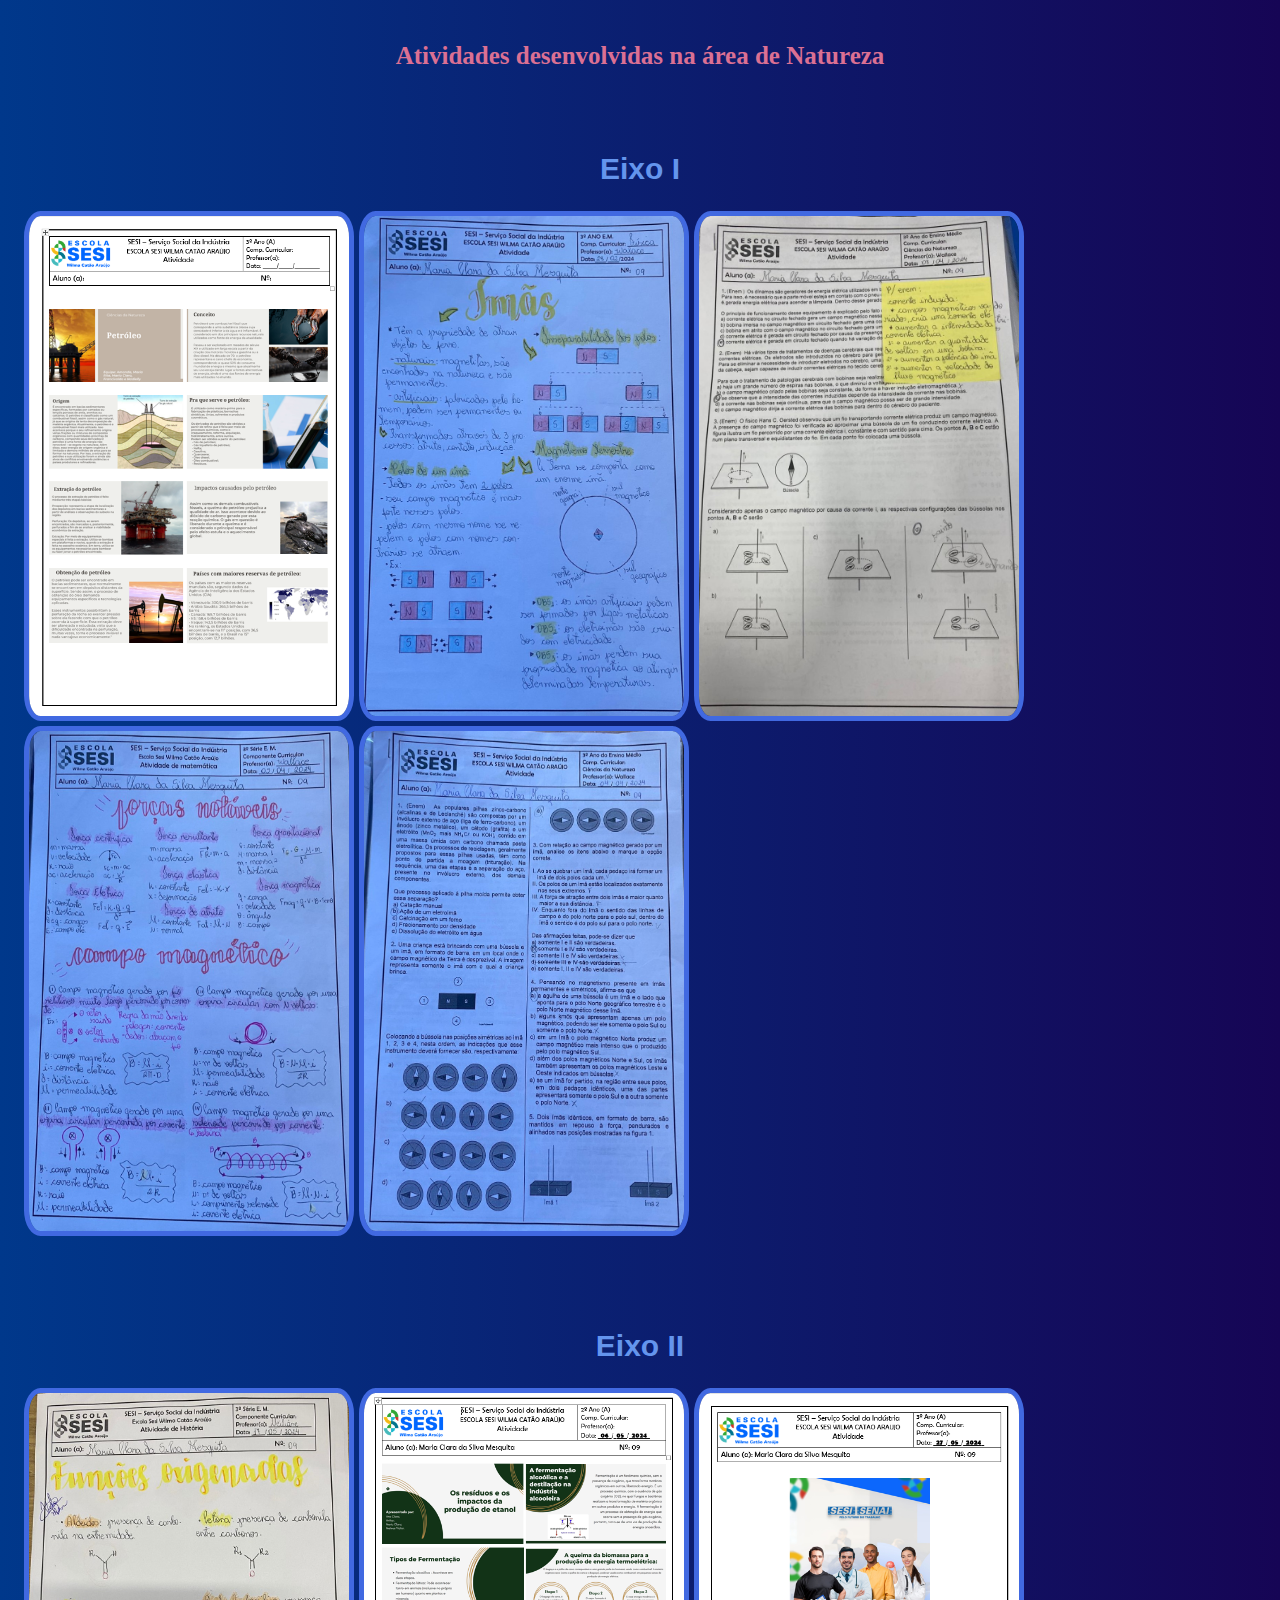
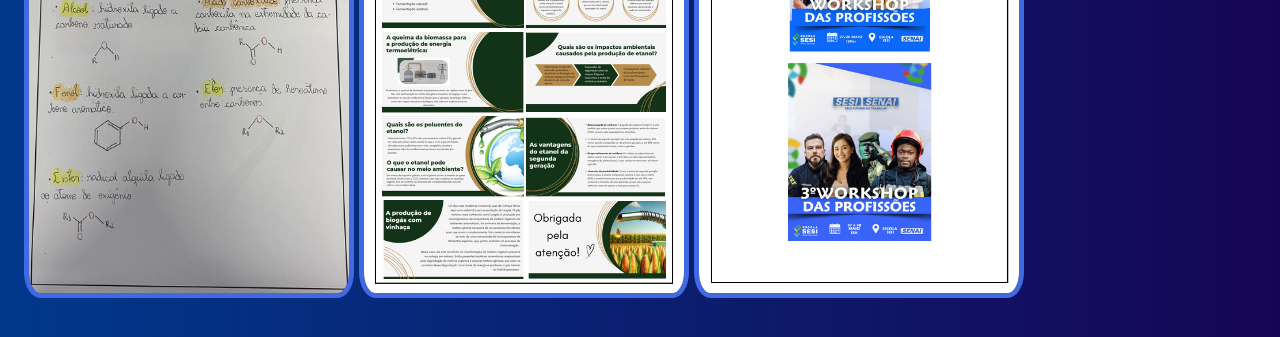
<file: Portfólio/natureza.html>
<!DOCTYPE html>
<html lang="en">
<head>
    <meta charset="UTF-8">
    <meta name="viewport" content="width=device-width, initial-scale=1.0">
    <title>Natureza</title>
    <link rel="stylesheet" href="index.css">
</head>
<body>
    <p>
        <h5>Atividades desenvolvidas na área de Natureza</h5>
    </p>
    <header>
        <style>
            ul{
                list-style: none;
                display: flex;
                justify-content: space-evenly;
            }
        </style>
        <body>
            <ul>
                <li>
                    <h2>Eixo I</h2>
                    <div> 
                        <img src="./img/Captura de tela 2024-04-04 135923.png"></img>
                        <img src="./img/1 natureza.jpg"></img>
                        <img src="./img/2.0 natureza.jpg"></img>
                        <img src="./img/3 natureza.jpg"></img>
                        <img src="./img/4 natureza.jpg"></img>
                    </div>
                    <br>
                    <br>
                    <br>
                    <h2>Eixo II</h2>
                    <div> 
                        <img src="./img/natureza 1.jpg"></img>
                        <img src="./img/Captura de tela 2024-05-24 170000.png"></img>
                        <img src="./img/Captura de tela 2024-06-05 132155.png"></img>
                    </div>
                </li>
            </ul>
        </body>
    </header>
</body>
</html>
</file>
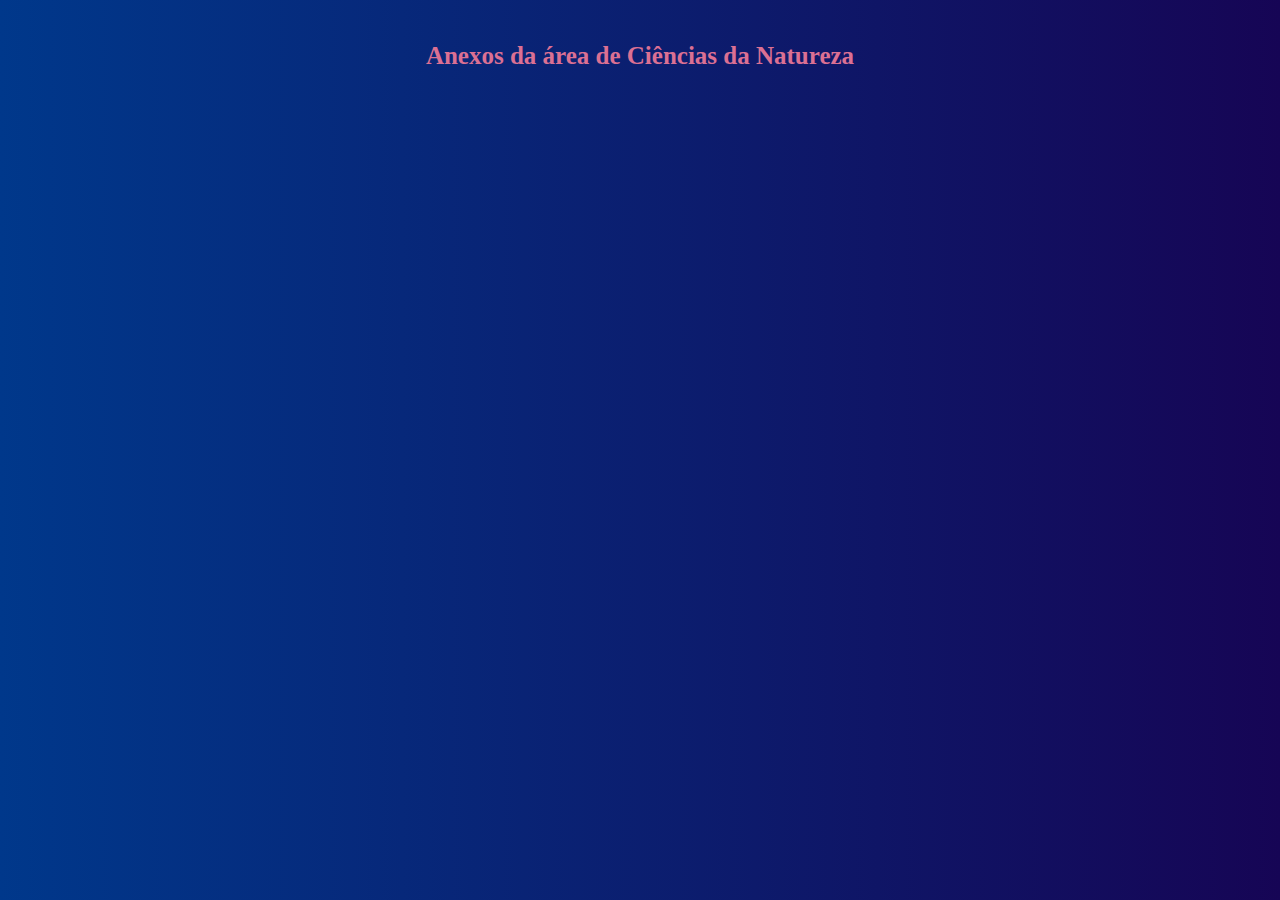
<file: Portfólio/natureza1.html>
<!DOCTYPE html>
<html lang="en">
<head>
    <meta charset="UTF-8">
    <meta name="viewport" content="width=device-width, initial-scale=1.0">
    <title>Maria Clara da Silva Mesquita</title>
    <link rel="stylesheet" href="index.css">
</head>
<body>
    <p>
        <h5>Anexos da área de Ciências da Natureza</h5>
    </p>
    <header>
        <style>
            ul{
                list-style: none;
                display: flex;
                justify-content: space-evenly;
            }
        </style>
    </header>
</body>
</html>
</file>
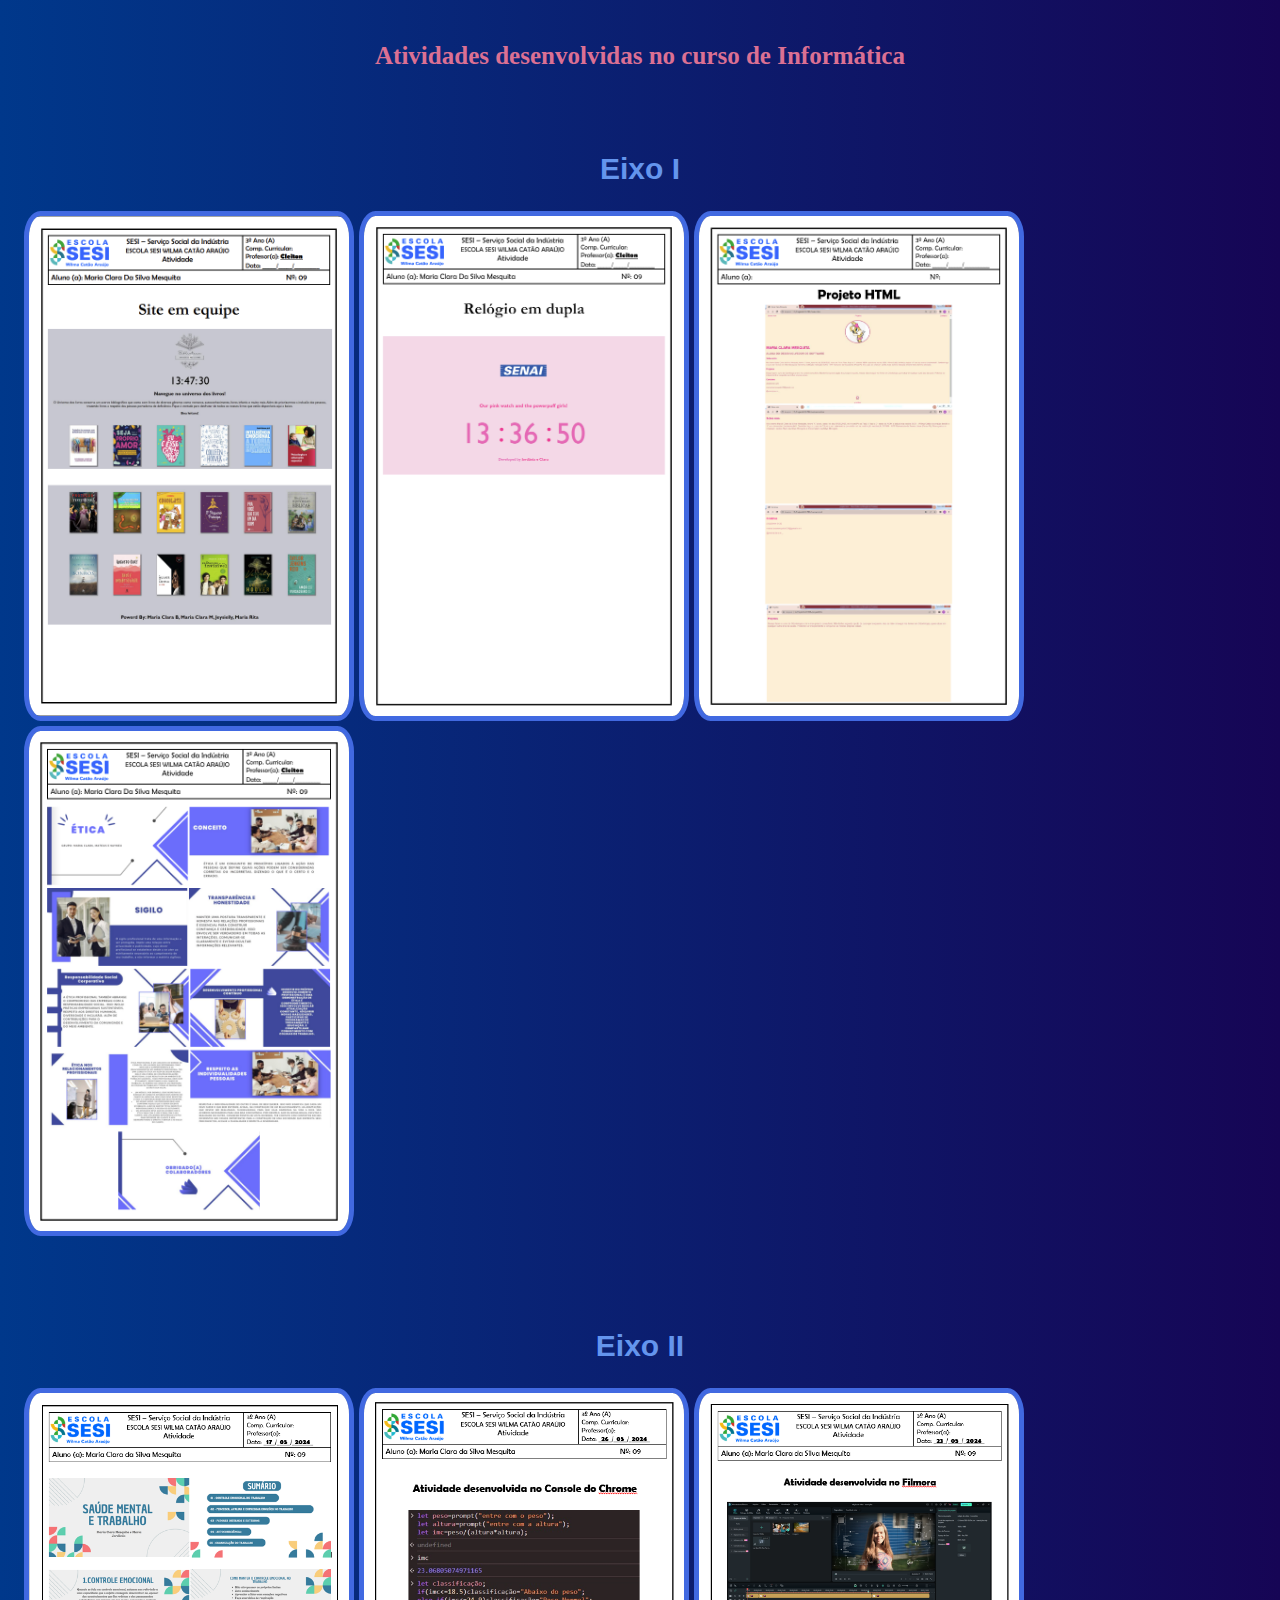
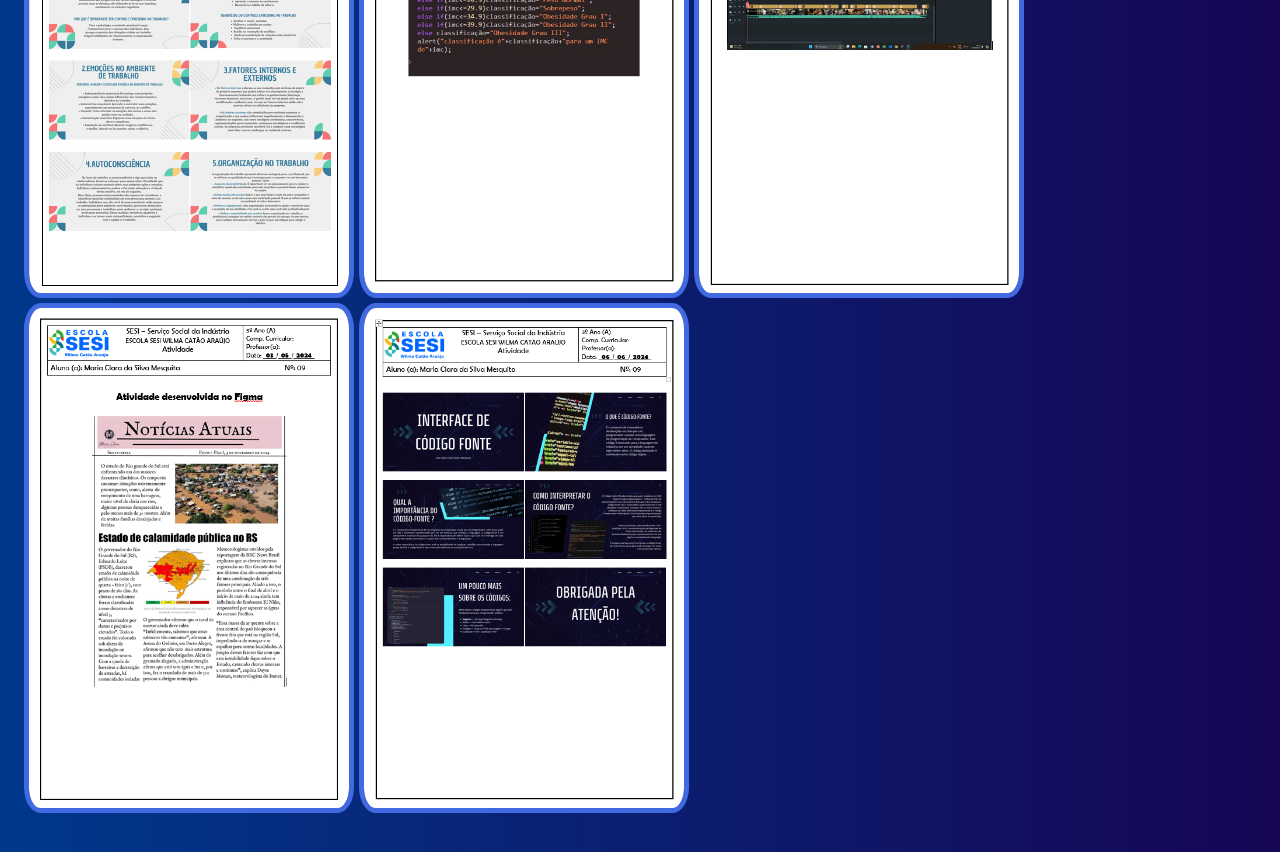
<file: Portfólio/senai.html>
<!DOCTYPE html>
<html lang="en">
<head>
    <meta charset="UTF-8">
    <meta name="viewport" content="width=device-width, initial-scale=1.0">
    <title>Senai</title>
    <link rel="stylesheet" href="index.css">
</head>
<body>
    <p>
        <h5>Atividades desenvolvidas no curso de Informática</h5>
    </p>
    <header>
        <style>
            ul{
                list-style: none;
                display: flex;
                justify-content: space-evenly;
            }
        </style>
        <body>
            <ul>
                <li>
                    <h2>Eixo I</h2>
                    <div> 
                        <img src="./img/Captura de tela 2024-04-04 142549.png"></img>
                        <img src="./img/Captura de tela 2024-05-24 143214.png"></img>
                        <img src="./img/Captura de tela 2024-05-24 144041.png"></img>
                        <img src="./img/Captura de tela 2024-05-24 144149.png"></img>
                    </div>
                    <br>
                    <br>
                    <br>
                    <h2>Eixo II</h2>
                    <div> 
                        <img src="./img/Captura de tela 2024-06-05 133407.png"></img>
                        <img src="./img/Captura de tela 2024-06-05 142830.png"></img>
                        <img src="./img/Captura de tela 2024-06-05 134601.png"></img>
                        <img src="./img/Captura de tela 2024-06-05 140022.png"></img>
                        <img src="./img/Captura de tela 2024-06-06 152149.png"></img>
                    </div>
                </li>
            </ul>
        </body>
    </header>
</body>
</html>
</file>
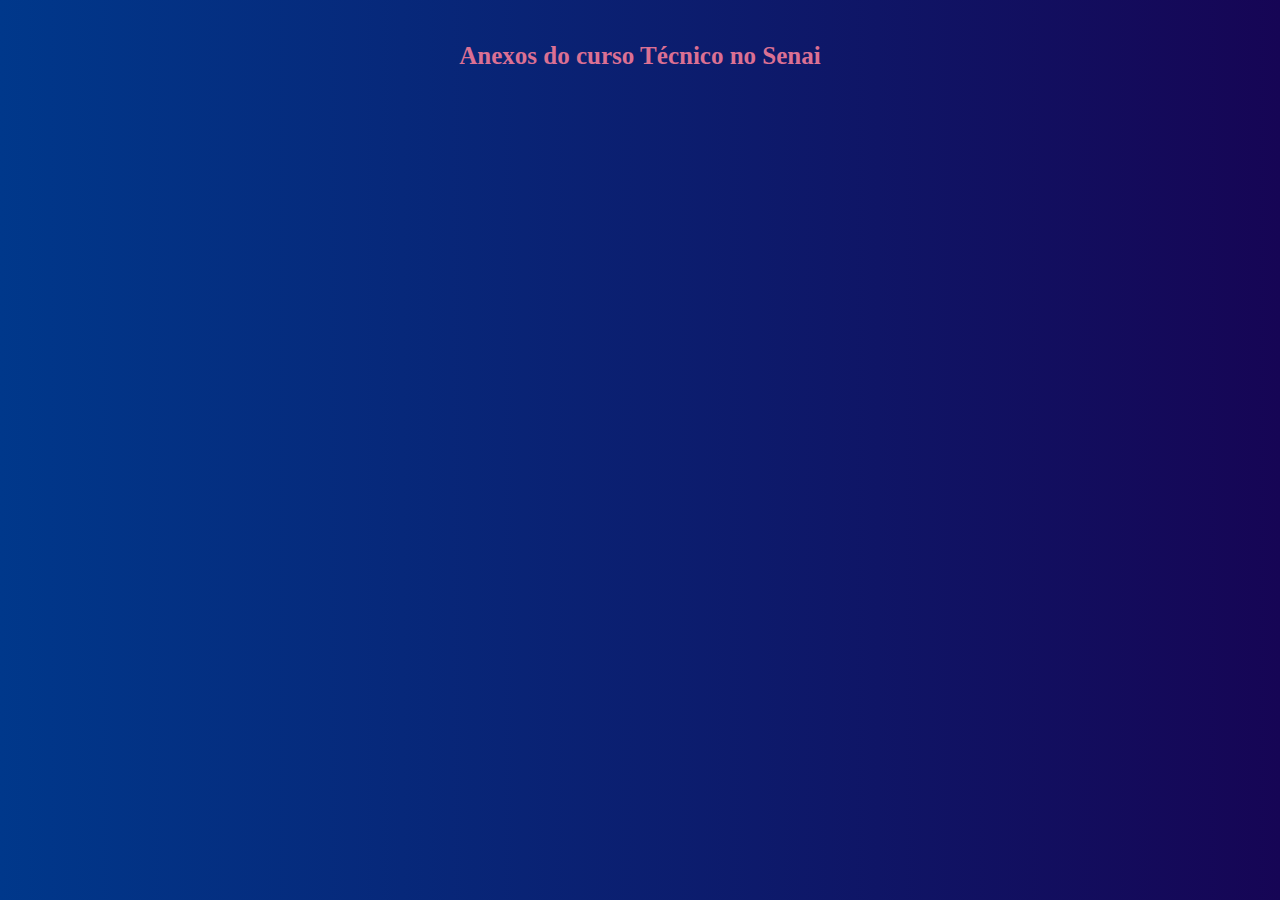
<file: Portfólio/senai1.html>
<!DOCTYPE html>
<html lang="en">
<head>
    <meta charset="UTF-8">
    <meta name="viewport" content="width=device-width, initial-scale=1.0">
    <title>Maria Clara da Silva Mesquita</title>
    <link rel="stylesheet" href="index.css">
</head>
<body>
    <p>
        <h5>Anexos do curso Técnico no Senai</h5>
    </p>
    <header>
        <style>
            ul{
                list-style: none;
                display: flex;
                justify-content: space-evenly;
            }
        </style>
    </header>
</body>
</html>
</file>
<file: Portfólio/index.css>
body {
    color: white;
    background: linear-gradient(to right,#00388b, #160555);
    font-family:'Trebuchet MS', 'Lucida Sans Unicode', 'Lucida Grande', 'Lucida Sans', Arial, sans-serif;
    font-size: 18px;
}
ul{
display: flex;
justify-content: space-between;
list-style-type: none;
align-items: center;
padding: 16px;    
}
a{
    color: peachpuff;
    text-decoration: none;
    font-size: 25px;
}
footer img{
    width: 800px;
    height: 400px;
    border-radius: 0px;
    border: 5px solid royalblue;
}
img {
    width: 320px;
    height: 500px;
    border-radius: 5%;
    border: 5px solid royalblue;
}
.center{
    text-align: center;
}
h1{
    color:palevioletred;
    text-align: center;
    font-size: 40px;
    font-family: Georgia, 'Times New Roman', Times, serif;
    -webkit-text-stroke-width: 1px;/* largura da borda*/
    -webkit-text-stroke-color:black;/*cor da borda*/
}
h2{
    color: cornflowerblue;
    text-align: center;
    font-size: 30px;
    align-items: center;
}
h3 {
    font-size: 25px;
    color:palevioletred;
    font-family: Georgia, 'Times New Roman', Times, serif;
   
}
h4 {
    color:cornflowerblue;
    text-align: none;
    font-size: 22px;
    font-family: Georgia, 'Times New Roman', Times, serif;
}
h5 {
    font-size: 25px;
    color:palevioletred;
    font-family: Georgia, 'Times New Roman', Times, serif;
    text-align: center;
    align-items: center;
}
nav a:hover{
    color: palevioletred;
}
:root {
    --color-dark: #e2a2a2;
    --color-white: #ebc7c7;
    --color-light: #db7575;
}
.clock {
    display: flex;
    align-items: center;
    text-align: center;
    min-height: 1vh;
    gap: 10px;
    justify-content: center;
}
.clock span {
    font-size: 60px;
    display: flex;
    align-items: center;
    gap: 10px;
}
.clock span:not(:last-child)::after {
    content: ':';
    margin-bottom: 20px;
    color: var(--color-dark)
}
.date{
    display: flex;
    gap: 10px;
    flex-wrap: wrap;
    text-align: center;
    justify-content: center;
}
.date span{
    font-size: 25px;
    display: flex;
    align-items: center;
    gap: 10px;
}
.date span:not(:last-child)::after{
    content: '/';
    margin-bottom: 6px;
    color: var(--color-dark);
}
</file>
